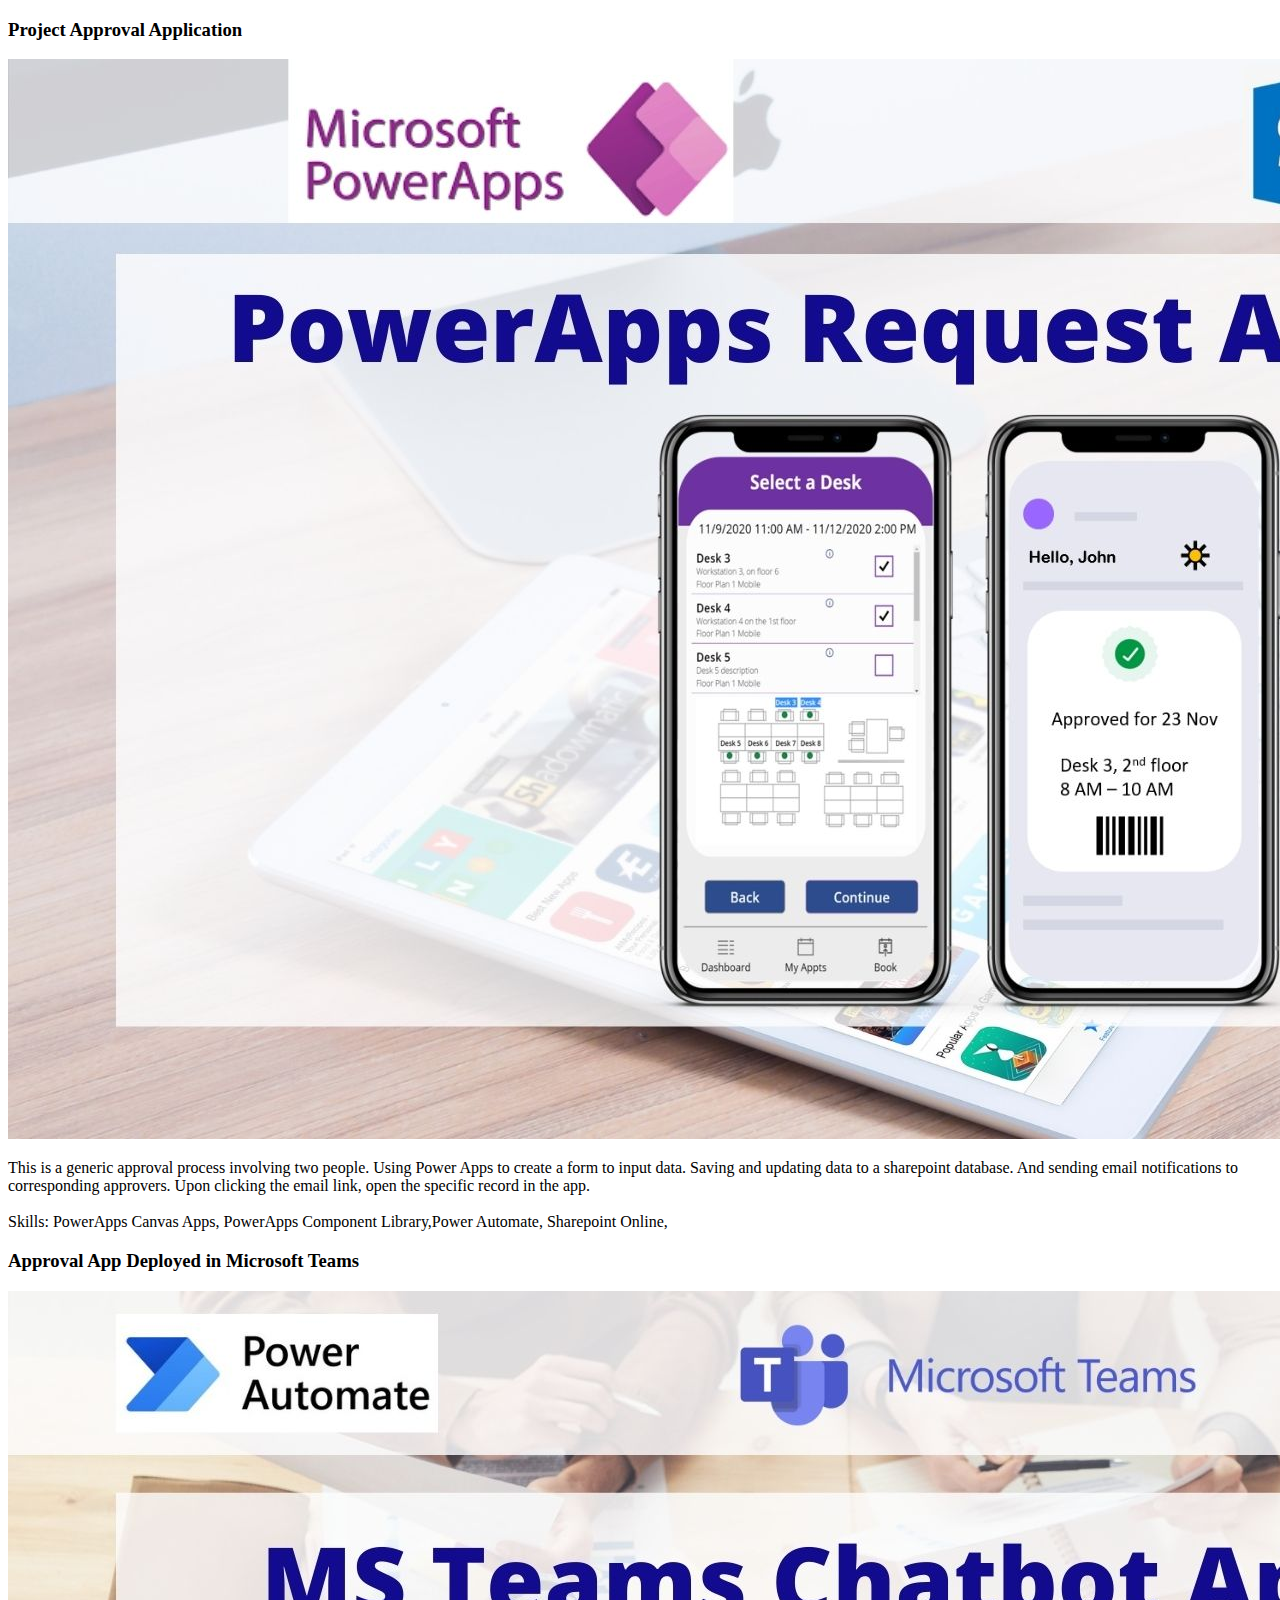
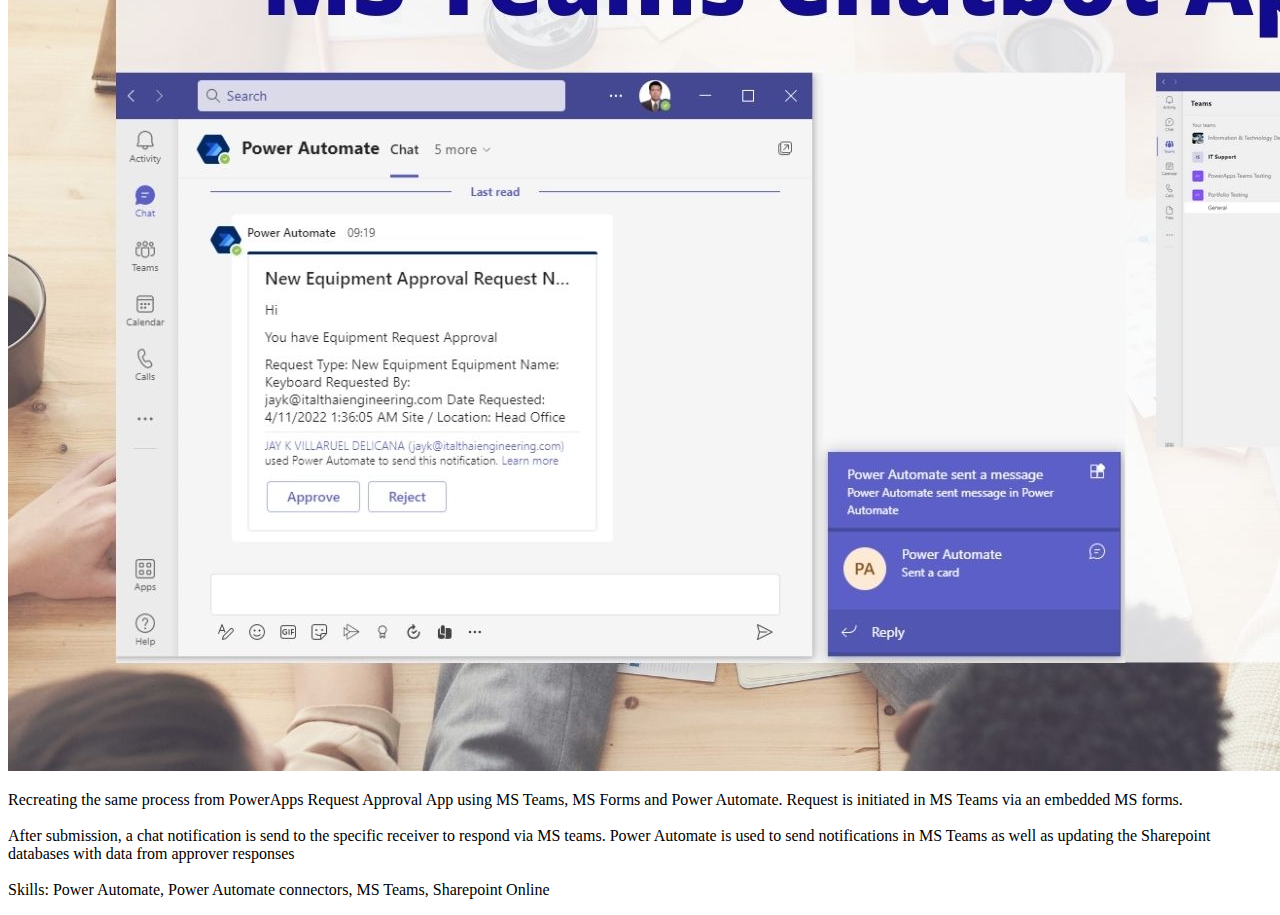
<file: CanvasApps.html>
<!DOCTYPE html>
<html>

<head>
  <meta name="viewport" content="width=device-width, initial-scale=1">
  <!-- always check the referenced sources of JS and CSS -->
  <!-- <link rel="stylesheet" href="assets/css/lightbox.min.css"> -->
  <!-- <link rel="stylesheet" href="assets/css/main.css"> -->
  <!-- <script src="assets/js/lightbox-plus-jquery.min.js"></script> -->


  <style>
    * {
      box-sizing: border-box
    }

    .Portfolio,
    .Powerapps,
    .Chatbot .Components {
      display: none
    }

    /* img {
      vertical-align: middle;
      max-width: 200px;
      max-height: 300px;
    } */

    /* Slideshow container */
    .slideshow-container {
      max-width: 100%;
      max-height: 100%;
      position: relative;
      margin: auto;
    }

    /* Next & previous buttons */
    .prev,
    .next {
      cursor: pointer;
      position: absolute;
      top: 50%;
      width: auto;
      padding: 16px;
      margin-top: -22px;
      color: black;
      font-weight: bold;
      font-size: 18px;
      transition: 0.6s ease;
      border-radius: 0 3px 3px 0;
      user-select: none;
    }

    /* Position the "next button" to the right */
    .next {
      right: 0;
      border-radius: 3px 0 0 3px;
    }

    /* On hover, add a grey background color */
    .prev:hover,
    .next:hover {
      background-color: #f1f1f1;
      color: black;
    }

    .imagethumbnail {
      max-width: 400px;
      max-height: 600px;
    }

    
  </style>
</head>

<body>

  <!-- <h2 style="text-align:left">Recent Work</h2> -->
  <!-- change class to row -->

  <div class="row">

    <article class="col-6 col-12-xsmall work-item">
      <h3>Project Approval Application</h3>
      <div class="Powerapps" style="display: block;">
        <a href="images/Canvas Apps/Submit New Request.png"  data-lightbox="Powerapps" data-title="Submit a new request">
          <img src="images/thumbs/HQ-PowerApps.jpg" class="image fit thumb"> </a>
      </div>

      <p>
        This is a generic approval process involving two people. Using Power Apps to create a form to input data.
        Saving and updating data to a sharepoint database. And
        sending email notifications to corresponding approvers. Upon clicking the email link, open the specific record
        in the app.
        <br><br>Skills: PowerApps Canvas Apps, PowerApps Component Library,Power Automate, Sharepoint Online, 
        <br>
      </p>

      <div class="Powerapps">
        <a href="images/Canvas Apps/Approver 1 - Email.png" data-lightbox="Powerapps"
          data-title="Email to Approver with clickable link">
          <!-- <img src="images/MS Logo/New SP online.jpeg">  -->
        </a>
      </div>

      <div class="Powerapps">
        <a href="images/Canvas Apps/DM - No Comments.png" data-lightbox="Powerapps"
          data-title="Approval window for Department Manager">
          <!-- <img src="images/MS Logo/Power Automate.png">  -->
        </a>
      </div>

      <div class="Powerapps">
        <a href="images/Canvas Apps/DM Approved.png" data-lightbox="Powerapps"
          data-title="Reject and More Info buttons showing after comments are input">
          <!-- <img src="images/MS Logo/Power Automate.png">  -->
        </a>
      </div>

      <div class="Powerapps">
        <a href="images/Canvas Apps/Submit Success.png" data-lightbox="Powerapps"
          data-title="Submit Success After Clicking the button">
          <!-- <img src="images/MS Logo/Power Automate.png">  -->
        </a>
      </div>

      <div class="Powerapps">
        <a href="images/Canvas Apps/Email to Finance.png" data-lightbox="Powerapps" data-title="Email to next approver">
          <!-- <img src="images/MS Logo/Power Automate.png">  -->
        </a>
      </div>


      <!-- <a class="prev" onclick="plusSlides(-1, 1)">&#10094;</a>
    <a class="next" onclick="plusSlides(1, 1)">&#10095;</a> -->

    </article>


    <article class="col-6 col-12-xsmall work-item">
      <h3> Approval App Deployed in Microsoft Teams </h3>

      <div class="Chatbot">
        <a href="images/MS Teams WF/Forms - MS Teams Deployment.png" data-lightbox="Chatbot"
          data-title="Submit A New Request Using MS Forms in MS Teams"> <img src="images/thumbs/HQ-MS Teams.jpg" class="image fit thumb"
          > </a>
      </div>

      <p> Recreating the same process from PowerApps Request Approval App using MS Teams, MS Forms and Power Automate.
        Request is initiated in MS Teams via an embedded MS forms. <br><br>
        After submission, a chat notification is send to the specific receiver to respond via MS teams. Power Automate
        is used to send notifications in MS Teams as well as updating the Sharepoint databases with data from approver
        responses
        <br><br>Skills: Power Automate, Power Automate connectors, MS Teams, Sharepoint Online
        <br>
      </p>

      <div class="Chatbot">
        <a href="images/MS Teams WF/Forms - MS Teams 2.png" data-lightbox="Chatbot" data-title="Page 2 of Forms">
          <!-- <img src="images/Portfolio Website/HTML5 Template.png">  -->
        </a>
      </div>

      <div class="Chatbot">
        <a href="images/MS Teams WF/Forms - Submit Success.png" data-lightbox="Chatbot"
          data-title="Request Submit Success">
          <!-- <img src="images/Portfolio Website/W3Schools HTMl.png">  -->
        </a>
      </div>

      <div class="Chatbot">
        <a href="images/MS Teams WF/Teams - DM Approve.png" data-lightbox="Chatbot"
          data-title="Teams Notification to Approver">
          <!-- <img src="images/Portfolio Website/W3Schools HTMl.png">  -->
        </a>
      </div>

      <div class="Chatbot">
        <a href="images/MS Teams WF/Teams - DM Response with comments.png" data-lightbox="Chatbot"
          data-title="Capture response of first approver with card">
          <!-- <img src="images/Portfolio Website/W3Schools HTMl.png">  -->
        </a>
      </div>


      <div class="Chatbot">
        <a href="images/MS Teams WF/Teams - Finance.png" data-lightbox="Chatbot"
          data-title="Approver 2 receives the request with comment from first approver">
          <!-- <img src="images/Portfolio Website/W3Schools HTMl.png">  -->
        </a>
      </div>

      <div class="Chatbot">
        <a href="images/MS Teams WF/Teams - WF1.png" data-lightbox="Chatbot"
          data-title="Creating the MS Teams application using Power Automate">
          <!-- <img src="images/Portfolio Website/W3Schools HTMl.png">  -->
        </a>
      </div>

      <div class="Chatbot">
        <a href="images/MS Teams WF/Teams - Conditional.png" data-lightbox="Chatbot"
          data-title="A conditional statement that tells the app what to do next based on the request approver's choice above. (Approver or Reject)">
          <!-- <img src="images/Portfolio Website/W3Schools HTMl.png">  -->
        </a>
      </div>

      <!-- slideindex?? -->
      <!-- <a class="prev" onclick="plusSlides(-1, 2)">&#10094;</a>
    <a class="next" onclick="plusSlides(1, 2)">&#10095;</a> -->

    </article>

  </div>

  <script>
    let slideIndex = [1, 1, 1, 1];
    let slideId = ["Portfolio", "Powerapps", "Chatbot", "Components"]
    showSlides(1, 0);
    showSlides(1, 1);
    showSlides(1, 2);
    showSlides(1, 3)

    function plusSlides(n, no) {
      showSlides(slideIndex[no] += n, no);
    }

    function showSlides(n, no) {
      let i;
      let x = document.getElementsByClassName(slideId[no]);
      if (n > x.length) { slideIndex[no] = 1 }
      if (n < 1) { slideIndex[no] = x.length }
      for (i = 0; i < x.length; i++) {
        x[i].style.display = "none";
      }
      x[slideIndex[no] - 1].style.display = "block";
    }
  </script>

</body>

</html>
</file>
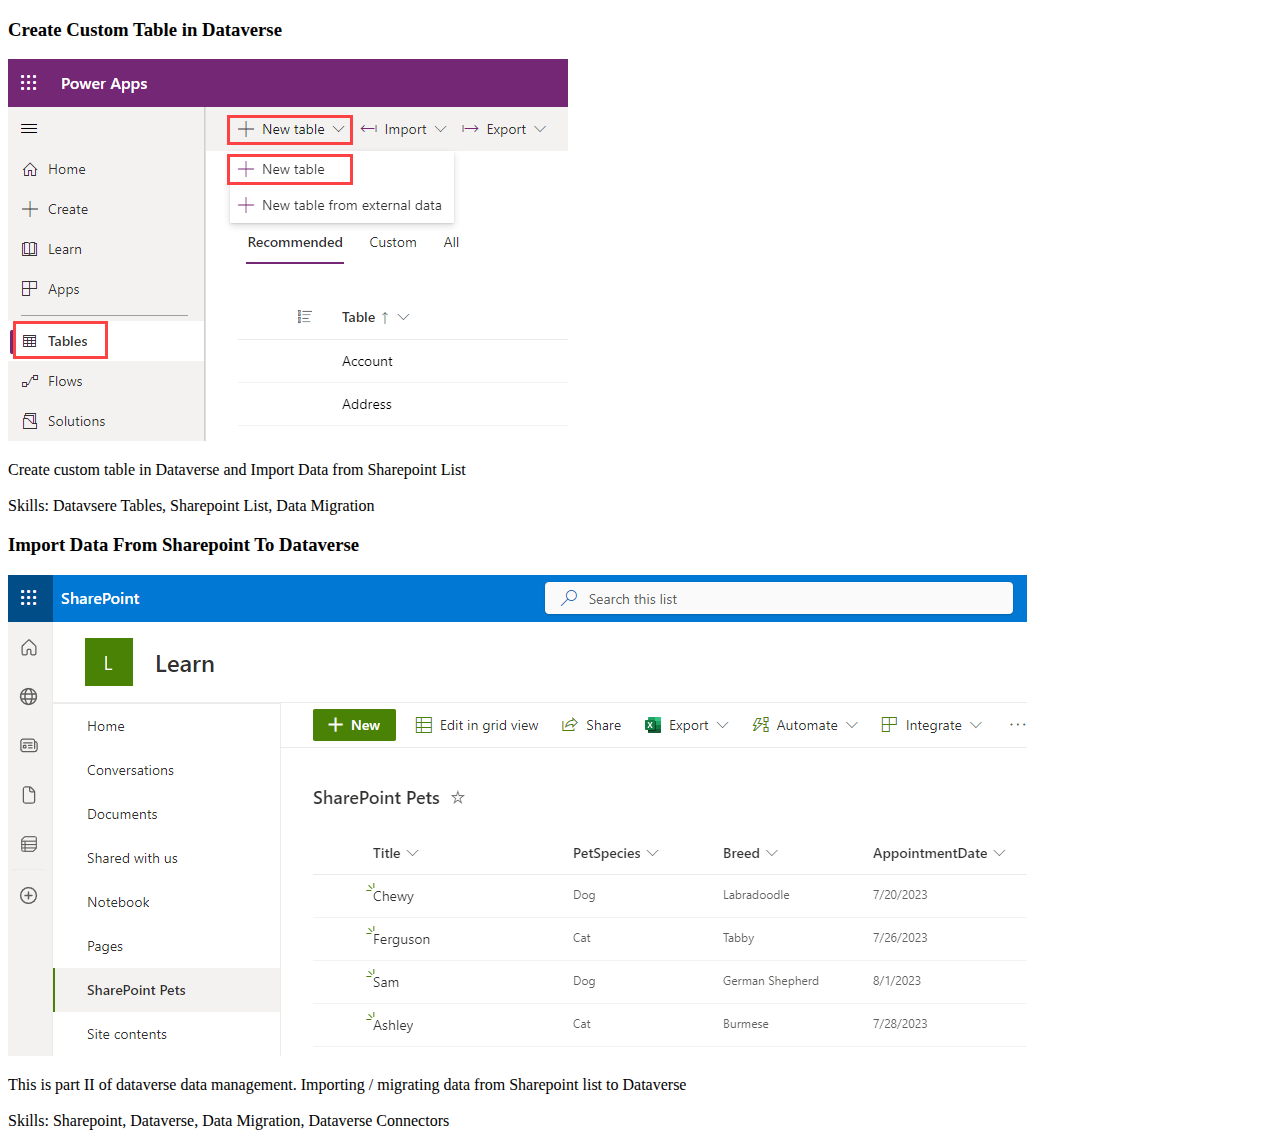
<file: Dataverse.html>
<!DOCTYPE html>
<html>

<head>
  <meta name="viewport" content="width=device-width, initial-scale=1">
  <!-- always check the referenced sources of JS and CSS -->
  <!-- <link rel="stylesheet" href="assets/css/lightbox.min.css"> -->
  <!-- <link rel="stylesheet" href="assets/css/main.css"> -->
  <!-- <script src="assets/js/lightbox-plus-jquery.min.js"></script> -->


  <style>
    * {
      box-sizing: border-box
    }

    .Portfolio,
    .Powerapps,
    .Chatbot .Components {
      display: none
    }

    /* img {
      vertical-align: middle;
      max-width: 200px;
      max-height: 300px;
    } */

    /* Slideshow container */
    .slideshow-container {
      max-width: 100%;
      max-height: 100%;
      position: relative;
      margin: auto;
    }

    /* Next & previous buttons */
    .prev,
    .next {
      cursor: pointer;
      position: absolute;
      top: 50%;
      width: auto;
      padding: 16px;
      margin-top: -22px;
      color: black;
      font-weight: bold;
      font-size: 18px;
      transition: 0.6s ease;
      border-radius: 0 3px 3px 0;
      user-select: none;
    }

    /* Position the "next button" to the right */
    .next {
      right: 0;
      border-radius: 3px 0 0 3px;
    }

    /* On hover, add a grey background color */
    .prev:hover,
    .next:hover {
      background-color: #f1f1f1;
      color: black;
    }

    .imagethumbnail {
      max-width: 400px;
      max-height: 600px;
    }
  </style>
</head>

<body>

  <!-- <h2 style="text-align:left">Recent Work</h2> -->
  <!-- change class to row -->

  <div class="row">

    <article class="col-6 col-12-xsmall work-item">
      <h3>Create Custom Table in Dataverse</h3>


      <div class="Portfolio Website" style="display: block;">
        <a href="images/Dataverse/new-table-command.png"  data-lightbox="Portfolio" data-title="GitHub Repository">
          <img src="images/Dataverse/new-table-command.png"  alt="Portfolio Website using HTML, CSS, and JavaScript" class="image fit thumb"
           > </a>

      </div>


      <p> Create custom table in Dataverse and Import Data from Sharepoint List
        <br><br>Skills: Datavsere Tables, Sharepoint List, Data Migration
        <br>
      </p>

      <div class="Portfolio">
        <a href="images/Dataverse/new-table-command.png" data-lightbox="Portfolio"
          data-title="Create New Table in the App Designer">
          <!-- <img src="images/Certificates/CERT-Fundamentals-Power-Platform.png">  -->
        </a>
      </div>

      <div class="Portfolio">
        <a href="images/Dataverse/new-table-pane-pets.png" data-lightbox="Portfolio"
          data-title="Create display name for the table">
        </a>
      </div>

      <div class="Portfolio">
        <a href="images/Dataverse/add-new-column.png" data-lightbox="Portfolio"
          data-title="Add New Column">
        </a>
      </div>

      <div class="Portfolio">
        <a href="images/Dataverse/new-table-primary-column-pets.png" data-lightbox="Portfolio"
          data-title="Identify the primary column">
        </a>
      </div>

      <div class="Portfolio">
        <a href="images/Dataverse/updated-optionset-add-items.png" data-lightbox="Portfolio"
          data-title="Create a new column with choice data type and add custom choices">
        </a>
      </div>

      <div class="Portfolio">
        <a href="images/Dataverse/sync-this-choice-with.png" data-lightbox="Portfolio"
          data-title="Syncing this choice with the table">
        </a>
      </div>

    </article>

    <article class="col-6 col-12-xsmall work-item">
      <h3>Import Data From Sharepoint To Dataverse</h3>
      <div class="Powerapps" style="display: block;">
        <a href="images/Dataverse/sharepoint-list.png"  data-lightbox="Powerapps" data-title="Submit a new request">
          <img src="images/Dataverse/sharepoint-list.png" class="image fit thumb"> </a>
      </div>

      <p> This is part II of dataverse data management. Importing / migrating data from Sharepoint list to Dataverse
        <br><br>Skills: Sharepoint, Dataverse, Data Migration, Dataverse Connectors
        <br>
      </p>

      <!-- <div class="Powerapps">
        <a href="images/Dataverse/sharepoint-list.png" data-lightbox="Powerapps"
          data-title="Data created in Sharepoint list with similar column names">
        </a>
      </div> -->

      <div class="Powerapps">
        <a href="images/Dataverse/import-data.png" data-lightbox="Powerapps"
          data-title="Import data into dataverse">
           
        </a>
      </div>

      <div class="Powerapps">
        <a href="images/Dataverse/connect-data-source.png" data-lightbox="Powerapps"
          data-title="Choose the correct connector with the datasource">
           
        </a>
      </div>

      <div class="Powerapps">
        <a href="images/Dataverse/choose-data.png" data-lightbox="Powerapps"
          data-title="Choosing the data to import in Power Query">
           
        </a>
      </div>

      <div class="Powerapps">
        <a href="images/Dataverse/query-window.png" data-lightbox="Powerapps" 
        data-title="Query window of Power Query">
           
        </a>
      </div>

      <div class="Powerapps">
        <a href="images/Dataverse/column-mapping.png" data-lightbox="Powerapps" 
        data-title="Map the data to existing table in Dataverse">
           
        </a>
      </div>

      <div class="Powerapps">
        <a href="images/Dataverse/column-mappings.png" data-lightbox="Powerapps" 
        data-title="Map each column from the sharepoint list to the dataverse table">
           
        </a>
      </div>

      <div class="Powerapps">
        <a href="images/Dataverse/refresh-settings.png" data-lightbox="Powerapps" 
        data-title="Choose refresh settings (Manual or Automatic)">
           
        </a>
      </div>


      <div class="Powerapps">
        <a href="images/Dataverse/imported-result.png" data-lightbox="Powerapps" 
        data-title="Data has been imported from sharepoint list to dataverse">
           
        </a>
      </div>


      <!-- <a class="prev" onclick="plusSlides(-1, 1)">&#10094;</a>
    <a class="next" onclick="plusSlides(1, 1)">&#10095;</a> -->

    </article>

  </div>

  <script>
    let slideIndex = [1, 1, 1, 1];
    let slideId = ["Portfolio", "Powerapps", "Chatbot", "Components"]
    showSlides(1, 0);
    showSlides(1, 1);
    showSlides(1, 2);
    showSlides(1, 3)

    function plusSlides(n, no) {
      showSlides(slideIndex[no] += n, no);
    }

    function showSlides(n, no) {
      let i;
      let x = document.getElementsByClassName(slideId[no]);
      if (n > x.length) { slideIndex[no] = 1 }
      if (n < 1) { slideIndex[no] = x.length }
      for (i = 0; i < x.length; i++) {
        x[i].style.display = "none";
      }
      x[slideIndex[no] - 1].style.display = "block";
    }
  </script>

</body>

</html>
</file>
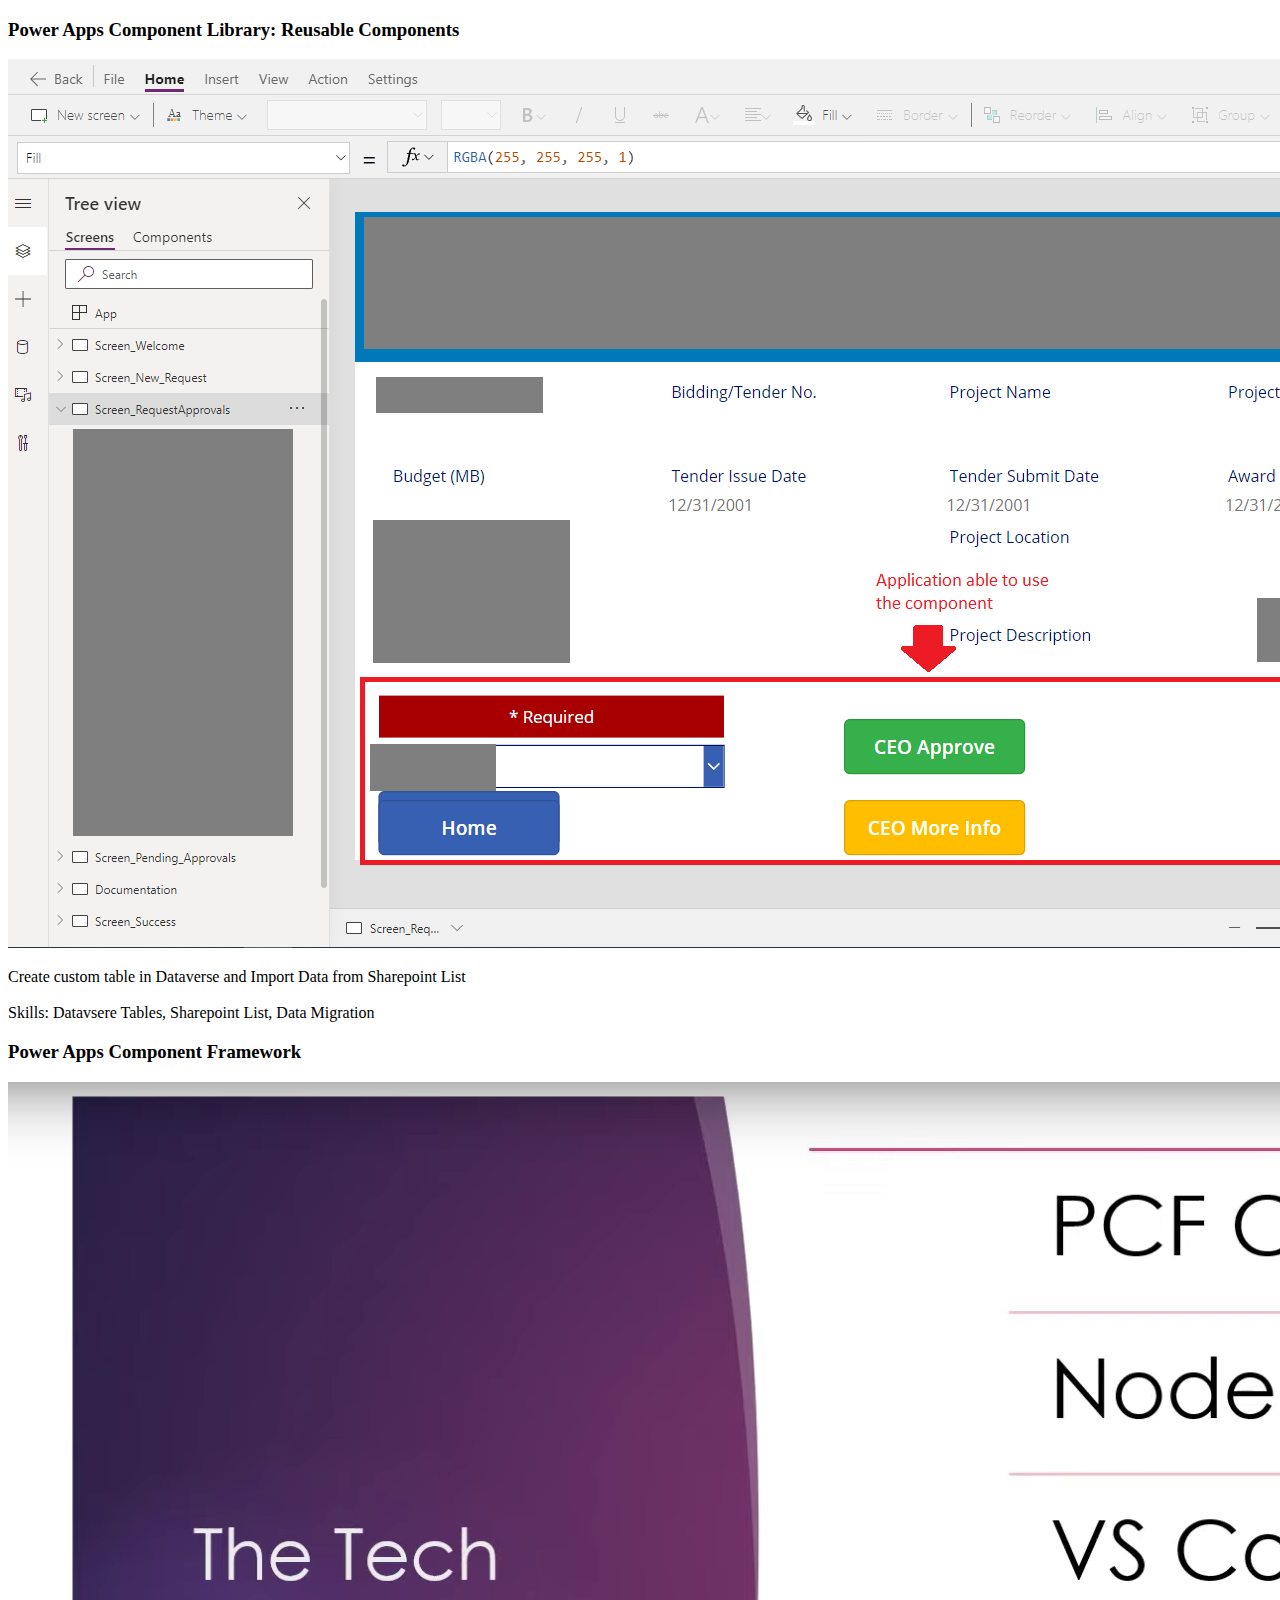
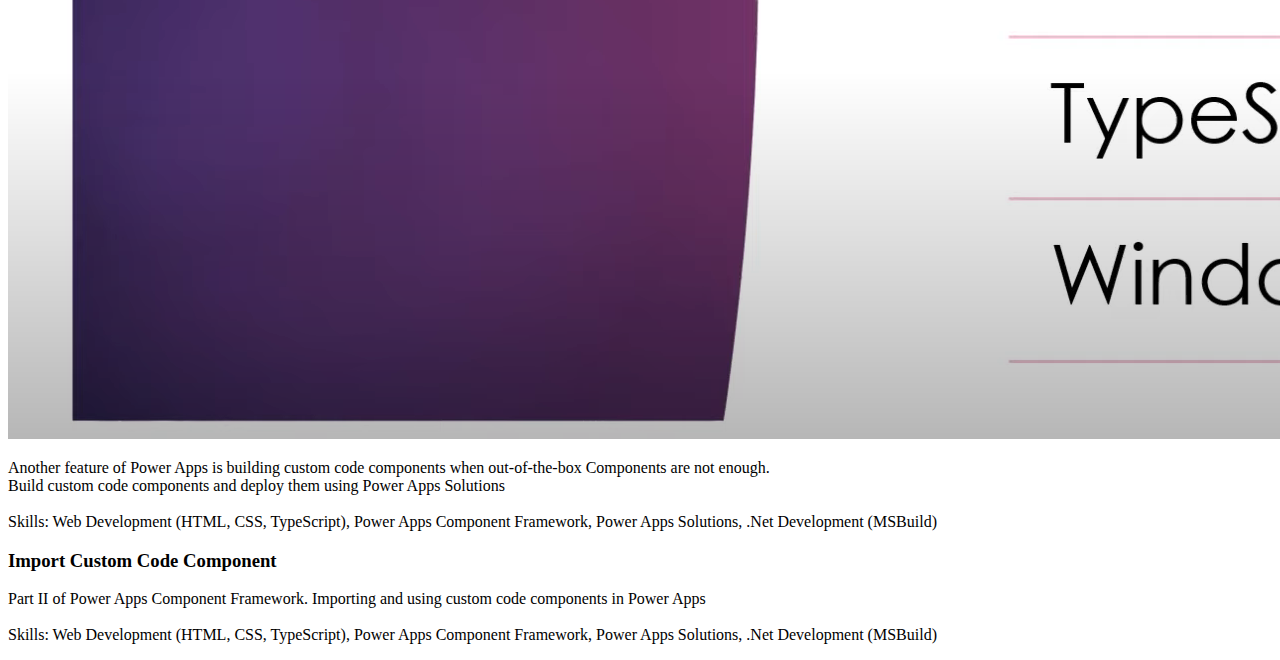
<file: PCF.html>
<!DOCTYPE html>
<html>

<head>
  <meta name="viewport" content="width=device-width, initial-scale=1">
  <!-- always check the referenced sources of JS and CSS -->
  <!-- <link rel="stylesheet" href="assets/css/lightbox.min.css"> -->
  <!-- <link rel="stylesheet" href="assets/css/main.css"> -->
  <!-- <script src="assets/js/lightbox-plus-jquery.min.js"></script> -->


  <style>
    * {
      box-sizing: border-box
    }

    .Portfolio,
    .Powerapps,
    .Chatbot .Components {
      display: none
    }

    /* img {
      vertical-align: middle;
      max-width: 200px;
      max-height: 300px;
    } */

    /* Slideshow container */
    .slideshow-container {
      max-width: 100%;
      max-height: 100%;
      position: relative;
      margin: auto;
    }

    /* Next & previous buttons */
    .prev,
    .next {
      cursor: pointer;
      position: absolute;
      top: 50%;
      width: auto;
      padding: 16px;
      margin-top: -22px;
      color: black;
      font-weight: bold;
      font-size: 18px;
      transition: 0.6s ease;
      border-radius: 0 3px 3px 0;
      user-select: none;
    }

    /* Position the "next button" to the right */
    .next {
      right: 0;
      border-radius: 3px 0 0 3px;
    }

    /* On hover, add a grey background color */
    .prev:hover,
    .next:hover {
      background-color: #f1f1f1;
      color: black;
    }

    .imagethumbnail {
      max-width: 400px;
      max-height: 600px;
    }
  </style>
</head>

<body>

  <!-- <h2 style="text-align:left">Recent Work</h2> -->
  <!-- change class to row -->

  <div class="row">

    <article class="col-6 col-12-xsmall work-item">
      <h3>Power Apps Component Library: Reusable Components</h3>


      <div class="Portfolio Website" style="display: block;">
        <a href="images/thumbs/HQ-Component Library.jpg"  data-lightbox="Portfolio" data-title="GitHub Repository">
          <img src="images/Component Library/App using component.png"  alt="Portfolio Website using HTML, CSS, and JavaScript" class="image fit thumb"
           > </a>

      </div>


      <p> Create custom table in Dataverse and Import Data from Sharepoint List
        <br><br>Skills: Datavsere Tables, Sharepoint List, Data Migration
        <br>
      </p>

      <div class="Portfolio">
        <a href="images/Component Library/Create new component Library.png" data-lightbox="Portfolio"
          data-title="Create new component library in the app designer">
          <!-- <img src="images/Certificates/CERT-Fundamentals-Power-Platform.png">  -->
        </a>
      </div>

      <div class="Portfolio">
        <a href="images/Component Library/New Component Library.png" data-lightbox="Portfolio"
          data-title="New component library">
        </a>
      </div>

      <div class="Portfolio">
        <a href="images/Dataverse/add-new-column.png" data-lightbox="Portfolio"
          data-title="Add New Column">
        </a>
      </div>

      <div class="Portfolio">
        <a href="images/Component Library/Comp - Save Screen.png" data-lightbox="Portfolio"
          data-title="Save the component library">
        </a>
      </div>

      <div class="Portfolio">
        <a href="images/Component Library/Import 1.png" data-lightbox="Portfolio"
          data-title="How to import the Component Library into the applicaton">
        </a>
      </div>

      <div class="Portfolio">
        <a href="images/Component Library/Select Import.png" data-lightbox="Portfolio"
          data-title="Search for the component library in the selection">
        </a>
      </div>

      <div class="Portfolio">
        <a href="images/Component Library/App using component.png" data-lightbox="Portfolio"
          data-title="Application now using the component library">
        </a>
      </div>

      <div class="Portfolio">
        <a href="images/Component Library/Comp - Final.png" data-lightbox="Portfolio"
          data-title="Updating the component library">
        </a>
      </div>

      <div class="Portfolio">
        <a href="images/Component Library/Comp - Update.png" data-lightbox="Portfolio"
          data-title="Reloading the app will give a prompt to update the component">
        </a>
      </div>

      <div class="Portfolio">
        <a href="images/Component Library/Comp - Update 2.png" data-lightbox="Portfolio"
          data-title="Prompt to update the component before using">
        </a>
      </div>

      <div class="Portfolio">
        <a href="images/Component Library/Comp - Update 3.png" data-lightbox="Portfolio"
          data-title="Components successfully updated">
        </a>
      </div>

      <div class="Portfolio">
        <a href="images/Component Library/Comp - Updated.png" data-lightbox="Portfolio"
          data-title="The component in the application is automatically updated">
        </a>
      </div>

    </article>

    <article class="col-6 col-12-xsmall work-item">
      <h3>Power Apps Component Framework</h3>
      <div class="Powerapps" style="display: block;">
        <a href="images/thumbs/PCF.png"  data-lightbox="Powerapps" data-title="Submit a new request">
          <img src="images/thumbs/PCF - Tech.png" class="image fit thumb"> </a>
      </div>

      <p> Another feature of Power Apps is building custom code components when out-of-the-box Components are not enough.
        <br> Build custom code components and deploy them using Power Apps Solutions
        <br><br>Skills: Web Development (HTML, CSS, TypeScript), Power Apps Component Framework, Power Apps Solutions, .Net Development (MSBuild)
        <br>
      </p>

      <!-- <div class="Powerapps">
        <a href="images/Dataverse/sharepoint-list.png" data-lightbox="Powerapps"
          data-title="Data created in Sharepoint list with similar column names">
        </a>
      </div> -->

      <div class="Powerapps">
        <a href="images/PCF/NPM Install.png" data-lightbox="Powerapps"
          data-title="Install JavaScript Node Package Manager">
           
        </a>
      </div>

      <div class="Powerapps">
        <a href="images/PCF/Open IDE.png" data-lightbox="Powerapps"
          data-title="Open IDE to edit the code components">
           
        </a>
      </div>

      <div class="Powerapps">
        <a href="images/PCF/NPM Run Build.png" data-lightbox="Powerapps"
          data-title="Build the package using NPM run build">
           
        </a>
      </div>

      <div class="Powerapps">
        <a href="images/PCF/NPM Start.png" data-lightbox="Powerapps" 
        data-title="Starts the test environment">
           
        </a>
      </div>

      <div class="Powerapps">
        <a href="images/PCF/Sandbox environment.png" data-lightbox="Powerapps" 
        data-title="Test environment for the code component">
           
        </a>
      </div>

      <div class="Powerapps">
        <a href="images/PCF/Create Solution.png" data-lightbox="Powerapps" 
        data-title="Create a solution directory and publish the code component">
           
        </a>
      </div>

      <div class="Powerapps">
        <a href="images/PCF/Reference Path to Components.png" data-lightbox="Powerapps" 
        data-title="Reference the code component created">
           
        </a>
      </div>


      <div class="Powerapps">
        <a href="images/PCF/Run MSBuild.png" data-lightbox="Powerapps" 
        data-title="Build / Compile the component">
        </a>
      </div>

      <div class="Powerapps">
        <a href="images/PCF/MSBuild Release.png" data-lightbox="Powerapps" 
        data-title="Create a release version of the component">
        </a>
      </div>

    </article>

    <article class="col-6 col-12-xsmall work-item">
      <h3>Import Custom Code Component</h3>
      <div class="Powerapps" style="display: block;">
        <a href="images/thumbs/Import PCF TN.png"  data-lightbox="Powerapps" data-title="Submit a new request">
          <img src="images/PCF/Import Component.png" class="image fit thumb"> </a>
      </div>

      <p> Part II of Power Apps Component Framework. Importing and using custom code components in Power Apps
        <br><br>Skills: Web Development (HTML, CSS, TypeScript), Power Apps Component Framework, Power Apps Solutions, .Net Development (MSBuild)
        <br>
      </p>

      <div class="Powerapps">
        <a href="images/PCF/Enable PCF - 1.png" data-lightbox="Powerapps"
          data-title="Enable using PowerApps Component Framework in the environment">
           
        </a>
      </div>

      <div class="Powerapps">
        <a href="images/PCF/Environment - Features.png" data-lightbox="Powerapps"
          data-title="Environment Features">
           
        </a>
      </div>

      <div class="Powerapps">
        <a href="images/PCF/Turn PCF on.png" data-lightbox="Powerapps"
          data-title="Turn PCF On to enable using custom code components">
           
        </a>
      </div>

      <div class="Powerapps">
        <a href="images/PCF/Import Component.png" data-lightbox="Powerapps" 
        data-title="Import the component into the environment">
           
        </a>
      </div>

      <div class="Powerapps">
        <a href="images/PCF/Import to Canvas Apps.png" data-lightbox="Powerapps" 
        data-title="Importing the component into the Canvas App">
           
        </a>
      </div>

      <div class="Powerapps">
        <a href="images/PCF/Search for Component.png" data-lightbox="Powerapps" 
        data-title="Go to Code tab and search for the imported custom component">
           
        </a>
      </div>

      <div class="Powerapps">
        <a href="images/PCF/New Code Components.png" data-lightbox="Powerapps" 
        data-title="After import, search for the code component tab to locate the code component">
           
        </a>
      </div>


      <div class="Powerapps">
        <a href="images/PCF/New Imported Components.png" data-lightbox="Powerapps" 
        data-title="New component can now be used in the Canvas App">
        </a>
      </div>

<!--       <div class="Powerapps">
        <a href="images/PCF/MSBuild Release.png" data-lightbox="Powerapps" 
        data-title="Create a release version of the component">
        </a>
      </div>
 -->
    </article>

  </div>

  <script>
    let slideIndex = [1, 1, 1, 1];
    let slideId = ["Portfolio", "Powerapps", "Chatbot", "Components"]
    showSlides(1, 0);
    showSlides(1, 1);
    showSlides(1, 2);
    showSlides(1, 3)

    function plusSlides(n, no) {
      showSlides(slideIndex[no] += n, no);
    }

    function showSlides(n, no) {
      let i;
      let x = document.getElementsByClassName(slideId[no]);
      if (n > x.length) { slideIndex[no] = 1 }
      if (n < 1) { slideIndex[no] = x.length }
      for (i = 0; i < x.length; i++) {
        x[i].style.display = "none";
      }
      x[slideIndex[no] - 1].style.display = "block";
    }
  </script>

</body>

</html>
</file>
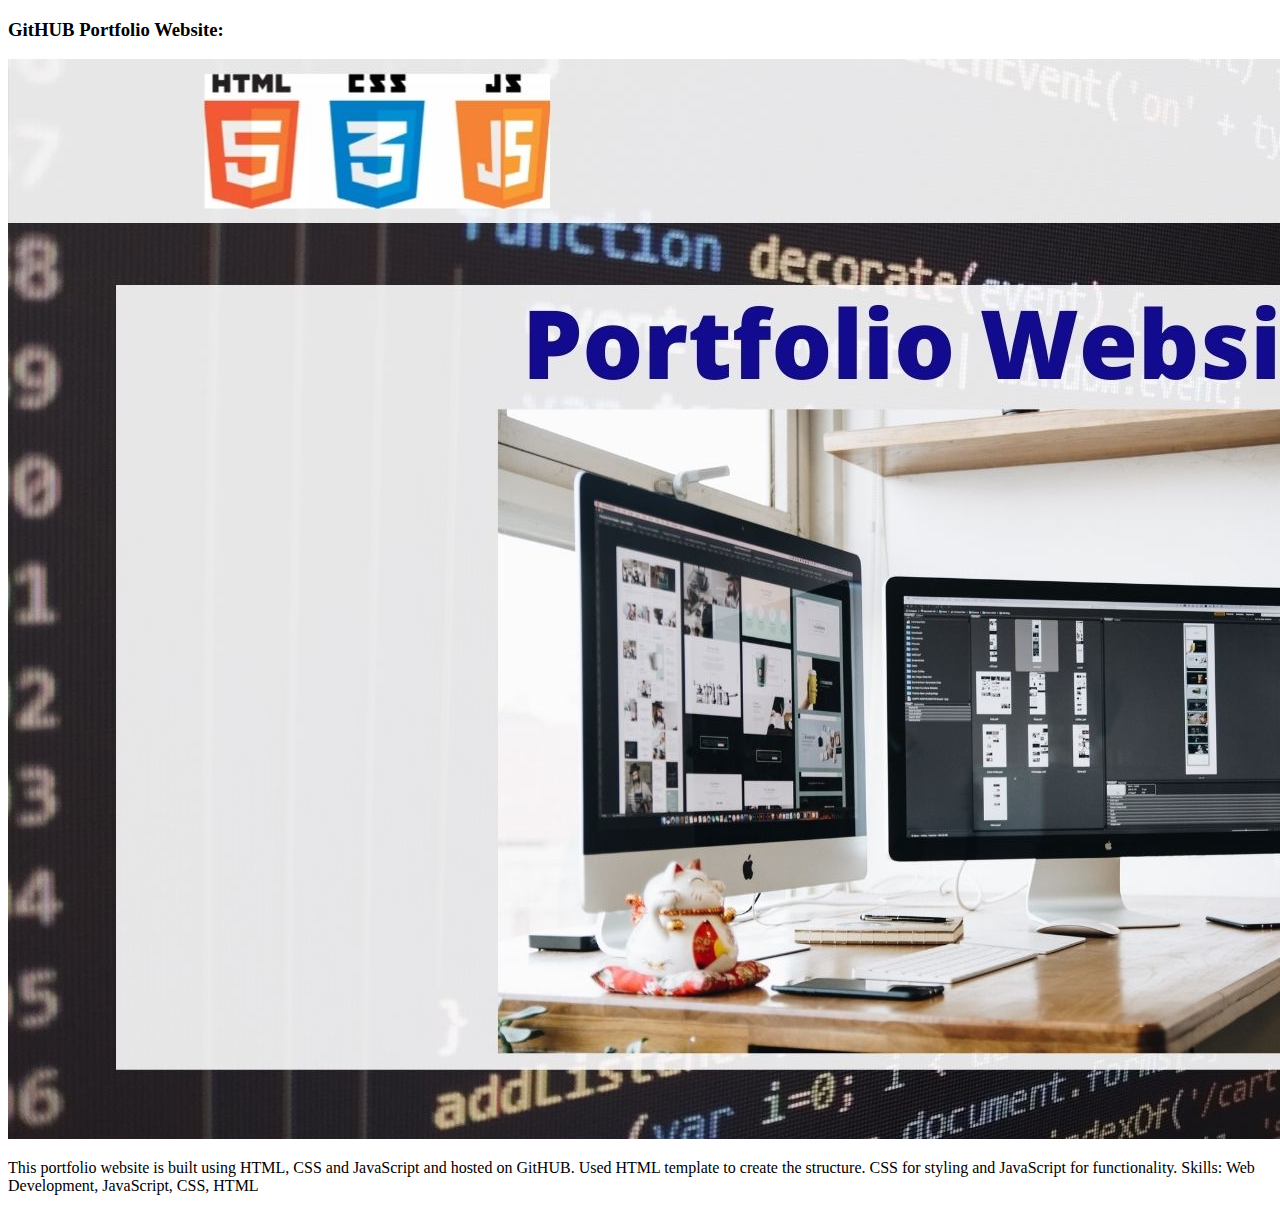
<file: recentwork.html>
<!DOCTYPE html>
<html>

<head>
  <meta name="viewport" content="width=device-width, initial-scale=1">
  <!-- always check the referenced sources of JS and CSS -->
  <!-- <link rel="stylesheet" href="assets/css/lightbox.min.css"> -->
  <!-- <link rel="stylesheet" href="assets/css/main.css"> -->
  <!-- <script src="assets/js/lightbox-plus-jquery.min.js"></script> -->


  <style>
    * {
      box-sizing: border-box
    }

    .Portfolio,
    .Powerapps,
    .Chatbot .Components {
      display: none
    }

    /* img {
      vertical-align: middle;
      max-width: 200px;
      max-height: 300px;
    } */

    /* Slideshow container */
    .slideshow-container {
      max-width: 100%;
      max-height: 100%;
      position: relative;
      margin: auto;
    }

    /* Next & previous buttons */
    .prev,
    .next {
      cursor: pointer;
      position: absolute;
      top: 50%;
      width: auto;
      padding: 16px;
      margin-top: -22px;
      color: black;
      font-weight: bold;
      font-size: 18px;
      transition: 0.6s ease;
      border-radius: 0 3px 3px 0;
      user-select: none;
    }

    /* Position the "next button" to the right */
    .next {
      right: 0;
      border-radius: 3px 0 0 3px;
    }

    /* On hover, add a grey background color */
    .prev:hover,
    .next:hover {
      background-color: #f1f1f1;
      color: black;
    }

    .imagethumbnail {
      max-width: 400px;
      max-height: 600px;
    }
  </style>
</head>

<body>

  <!-- <h2 style="text-align:left">Recent Work</h2> -->
  <!-- change class to row -->

  <div class="row">

    <article class="col-6 col-12-xsmall work-item">
      <h3> GitHUB Portfolio Website:</h3>


      <div class="Portfolio Website" style="display: block;">
        <a href="images/Portfolio Website/GitHub.png"  data-lightbox="Portfolio" data-title="GitHub Repository">
          <img src="images/thumbs/HQ-Portfolio Website.jpg"  alt="Portfolio Website using HTML, CSS, and JavaScript" class="image fit thumb"
           > </a>

      </div>


      <p> This portfolio website is built using HTML, CSS and JavaScript and hosted on GitHUB. Used HTML template to
        create the structure. CSS for styling and JavaScript for functionality.
        Skills: Web Development, JavaScript, CSS, HTML
        <br>
      </p>

      <div class="Portfolio">
        <a href="images/Portfolio Website/HTML5 Template.png" data-lightbox="Portfolio"
          data-title="Using HTML 5 Templates">
          <!-- <img src="images/Certificates/CERT-Fundamentals-Power-Platform.png">  -->
        </a>
      </div>

      <div class="Portfolio">
        <a href="images/Portfolio Website/GitHUB Desktop.png" data-lightbox="Portfolio"
          data-title="GITHUB Desktop to easily make and push changes to GITHUB Page">
        </a>
      </div>

      <div class="Portfolio">
        <a href="images/Portfolio Website/Calling Multiple HTML Files.png" data-lightbox="Portfolio"
          data-title=" Dividing the website into sections using different HTML files">
        </a>
      </div>

      <div class="Portfolio">
        <a href="images/Portfolio Website/Recent work 1.png" data-lightbox="Portfolio"
          data-title="Recent work section divided into a seperate HTML file">
        </a>
      </div>

      <div class="Portfolio">
        <a href="images/Portfolio Website/Include HTML File.png" data-lightbox="Portfolio"
          data-title="Inserting the HTML file using w3-include-html into this section">
        </a>
      </div>

      <div class="Portfolio">
        <a href="images/Portfolio Website/Message Field Missing.png" data-lightbox="Portfolio"
          data-title="Using the contact form page. Form verifies the data entered">
        </a>
      </div>

      <div class="Portfolio">
        <a href="images/Portfolio Website/Recaptcha page.png" data-lightbox="Portfolio"
          data-title="reCAPTCHA to prevent spam messaging bots">
        </a>
      </div>

      <div class="Portfolio">
        <a href="images/Portfolio Website/Thank you Page.png" data-lightbox="Portfolio"
          data-title="Thank you Page After Completing submission">
        </a>
      </div>

      <div class="Portfolio">
        <a href="images/Portfolio Website/Email Received.png" data-lightbox="Portfolio"
          data-title="Email received from website">
        </a>
      </div>

    </article>
  </div>

  <script>
    let slideIndex = [1, 1, 1, 1];
    let slideId = ["Portfolio", "Powerapps", "Chatbot", "Components"]
    showSlides(1, 0);
    showSlides(1, 1);
    showSlides(1, 2);
    showSlides(1, 3)

    function plusSlides(n, no) {
      showSlides(slideIndex[no] += n, no);
    }

    function showSlides(n, no) {
      let i;
      let x = document.getElementsByClassName(slideId[no]);
      if (n > x.length) { slideIndex[no] = 1 }
      if (n < 1) { slideIndex[no] = x.length }
      for (i = 0; i < x.length; i++) {
        x[i].style.display = "none";
      }
      x[slideIndex[no] - 1].style.display = "block";
    }
  </script>

</body>

</html>
</file>
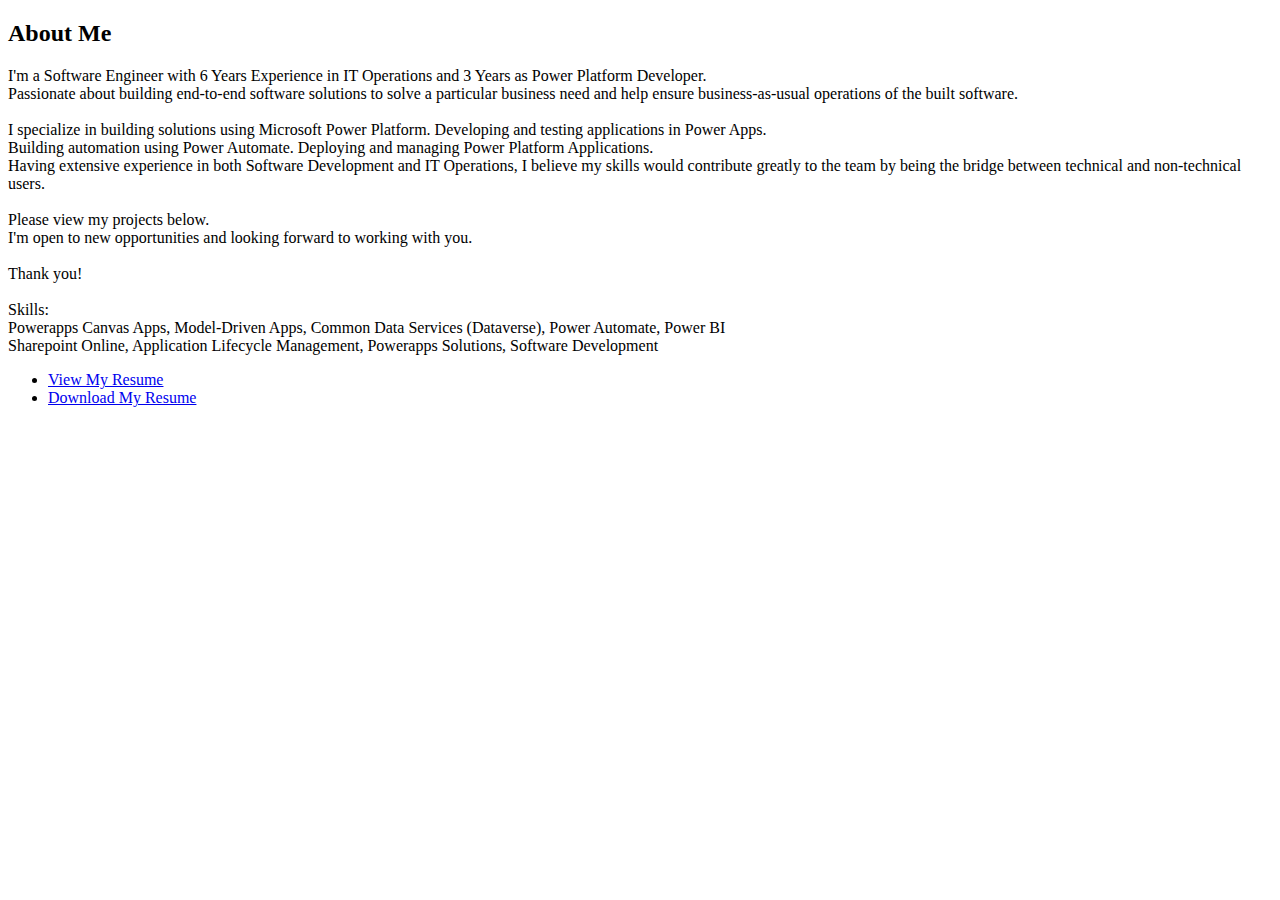
<file: section-resume.html>
<!DOCTYPE html>
<html>

<head>
    <meta name="viewport" content="width=device-width, initial-scale=1">

    <!-- always check the referenced sources of JS and CSS -->
    <!-- <link rel="stylesheet" href="assets/css/lightbox.min.css">
    <link rel="stylesheet" href="assets/css/main.css">
    <script src="assets/js/lightbox-plus-jquery.min.js"></script> -->


    <style>
        * {
            box-sizing: border-box
        }

        .Resume {
            display: none
        }

        /* img {
      vertical-align: middle;
      max-width: 200px;
      max-height: 300px;
    } */

        /* Slideshow container */
        .slideshow-container {
            max-width: 100%;
            max-height: 100%;
            position: relative;
            margin: auto;
        }

        /* Next & previous buttons */
        .prev,
        .next {
            cursor: pointer;
            position: absolute;
            top: 50%;
            width: auto;
            padding: 16px;
            margin-top: -22px;
            color: black;
            font-weight: bold;
            font-size: 18px;
            transition: 0.6s ease;
            border-radius: 0 3px 3px 0;
            user-select: none;
        }

        /* Position the "next button" to the right */
        .next {
            right: 0;
            border-radius: 3px 0 0 3px;
        }

        /* On hover, add a grey background color */
        .prev:hover,
        .next:hover {
            background-color: #f1f1f1;
            color: black;
        }

        .imagethumbnail {
            max-width: 400px;
            max-height: 600px;
        }
    </style>
</head>

<body>

    <!-- <h2 style="text-align:left">Recent Work</h2> -->
    <!-- change class to row -->

    <!-- <div class="row"> -->

    <header class="major">
        <h2>About Me</h2>
    </header>
    <p>I'm a Software Engineer with 6 Years Experience in IT Operations and 3 Years as Power Platform Developer. 
        <br>Passionate about building end-to-end software solutions to solve a particular business need and help ensure business-as-usual operations of the built software.
        <br>
         <br>I specialize in building solutions using Microsoft Power Platform. Developing and testing applications in Power Apps.
         <br>Building automation using Power Automate. Deploying and managing Power Platform Applications.
         <br>Having extensive experience in both Software Development and IT Operations, I believe my skills would contribute greatly 
         to the team by being the bridge between technical and non-technical users.
         <br>
         <br>Please view my projects below.
         <br>I'm open to new opportunities and looking forward to working with you.
         <br>
         <br>Thank you!
         <br>
         <br>Skills:
         <br>Powerapps Canvas Apps, Model-Driven Apps, Common Data Services (Dataverse), Power Automate, Power BI 
         <br>Sharepoint Online, Application Lifecycle Management, Powerapps Solutions, Software Development

    </p>

<!-- Modal slideshow and clickable buttons for resume -->

    <div class="Resume" style="display: block;">

        <ul class="actions">

            <li><a href="images/Resume/Platform - 1.png" data-lightbox="Resume" data-title="Work Experience"
                    class="button">View My Resume</a></li>

                    <li><a download href="assets/Jay K Delicana.pdf" class="button">Download My Resume</a></li>
        </ul>
        
    </div>

    <div class="Resume">
        <a href="images/Resume/Platform - 2.png" data-lightbox="Resume" data-title="Software Engineer Experience">
            <!-- <img src="images/Certificates/CERT-Fundamentals-Power-Platform.png">  -->
        </a>
    </div>

    <div class="Resume">
        <a href="images/Resume/Platform - 3.png" data-lightbox="Resume" data-title="Educational Background">
        </a>
    </div>

    <div class="Resume">
        <a href="images/Resume/Platform - 4.png" data-lightbox="Resume" data-title="Tranings / Certifications">
        </a>
    </div>

    <!-- <ul class="actions">
        <li><a href="images/thumbs/HQ-Component Library.jpg" class="button">Full Portfolio</a></li>
    </ul> -->

    <!-- </div> -->



    <script>
        let slideIndex = [1, 1, 1, 1];
        let slideId = ["Resume"]
        showSlides(1, 0);

        function plusSlides(n, no) {
            showSlides(slideIndex[no] += n, no);
        }

        function showSlides(n, no) {
            let i;
            let x = document.getElementsByClassName(slideId[no]);
            if (n > x.length) { slideIndex[no] = 1 }
            if (n < 1) { slideIndex[no] = x.length }
            for (i = 0; i < x.length; i++) {
                x[i].style.display = "none";
            }
            x[slideIndex[no] - 1].style.display = "block";
        }
    </script>



</body>

</html>
</file>
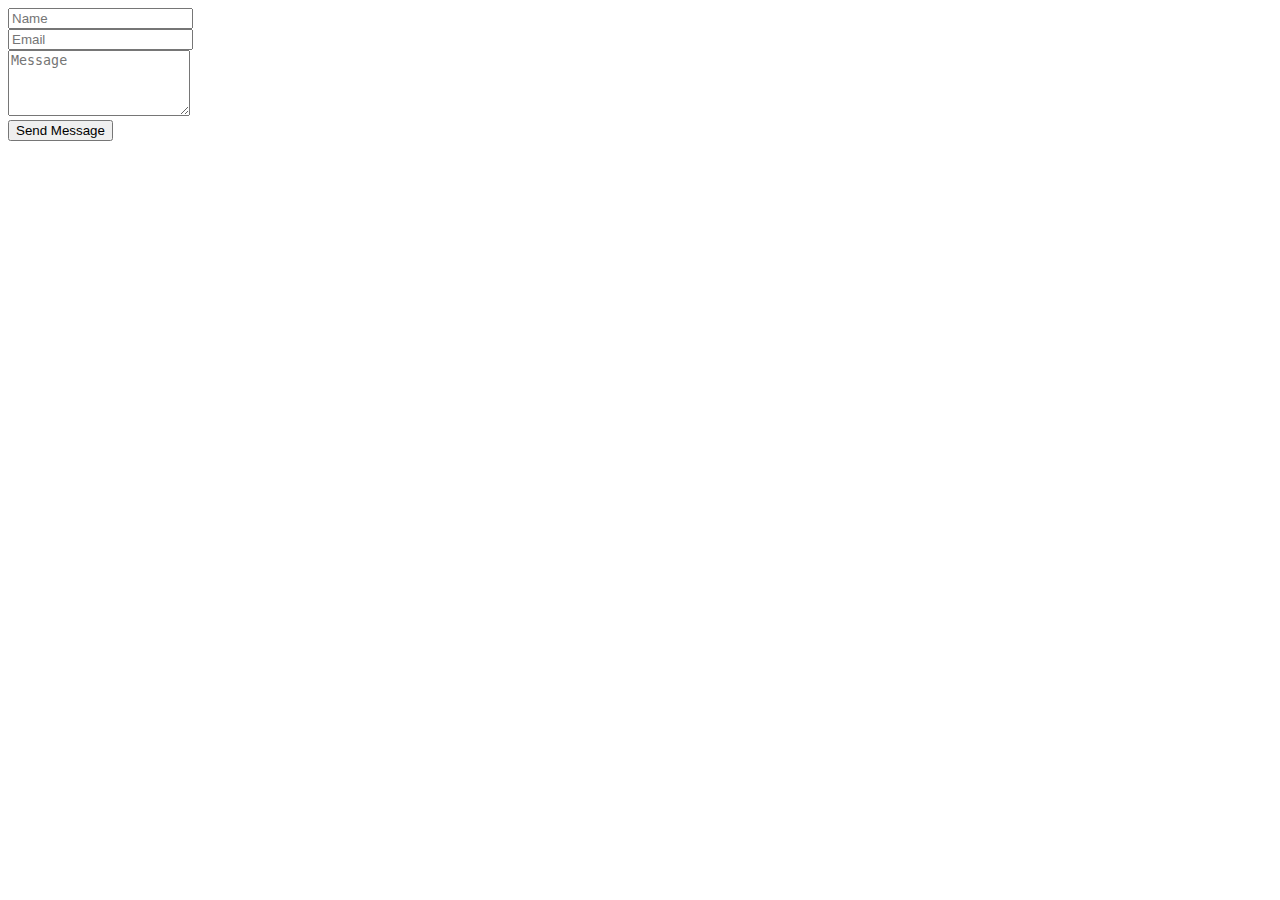
<file: Testcontactform.html>
<!DOCTYPE html>
<html lang="en">

<head>
    <meta charset="UTF-8">
    <meta http-equiv="X-UA-Compatible" content="IE=edge">
    <meta name="viewport" content="width=device-width, initial-scale=1.0">
    <title>Document</title>
</head>

<body>
    <div class="col-8 col-12-small">
        <form method="POST" action="https://formsubmit.co/jkvdelicana@gmail.com">
            <div class="row gtr-uniform gtr-50">
                <div class="col-6 col-12-xsmall"><input type="text" name="name" id="name" placeholder="Name" required />
                </div>
                <div class="col-6 col-12-xsmall"><input type="email" name="email" id="email" placeholder="Email"
                        required /></div>
                <div class="col-12"><textarea name="message" id="message" placeholder="Message" required
                        rows="4"></textarea></div>
                        <input type="hidden" name="_next" value="https://jaydelicana.github.io/thankyou.html">
            </div>
            
            <button type="submit">Send Message</button>

        </form>
        <!-- <ul class="actions">
            <li><input type="submit" value="Send Message" /></li>
        </ul> -->
    </div>
</body>

</html>
</file>
<file: assets/css/main.css>
@import url("fontawesome-all.min.css");
@import url("https://fonts.googleapis.com/css?family=Source+Sans+Pro:400,400italic");

/*slideshow-container*/



/*
	Strata by HTML5 UP
	html5up.net | @ajlkn
	Free for personal and commercial use under the CCA 3.0 license (html5up.net/license)
*/

html, body, div, span, applet, object,
iframe, h1, h2, h3, h4, h5, h6, p, blockquote,
pre, a, abbr, acronym, address, big, cite,
code, del, dfn, em, img, ins, kbd, q, s, samp,
small, strike, strong, sub, sup, tt, var, b,
u, i, center, dl, dt, dd, ol, ul, li, fieldset,
form, label, legend, table, caption, tbody,
tfoot, thead, tr, th, td, article, aside,
canvas, details, embed, figure, figcaption,
footer, header, hgroup, menu, nav, output, ruby,
section, summary, time, mark, audio, video {
	margin: 0;
	padding: 0;
	border: 0;
	font-size: 100%;
	font: inherit;
	vertical-align: baseline;}

article, aside, details, figcaption, figure,
footer, header, hgroup, menu, nav, section {
	display: block;}

body {
	line-height: 1;
}

ol, ul {
	list-style: none;
}

blockquote, q {
	quotes: none;
}

	blockquote:before, blockquote:after, q:before, q:after {
		content: '';
		content: none;
	}

table {
	border-collapse: collapse;
	border-spacing: 0;
}

body {
	-webkit-text-size-adjust: none;
}

mark {
	background-color: transparent;
	color: inherit;
}

input::-moz-focus-inner {
	border: 0;
	padding: 0;
}

input, select, textarea {
	-moz-appearance: none;
	-webkit-appearance: none;
	-ms-appearance: none;
	appearance: none;
}

/* Basic */

	html {
		box-sizing: border-box;
	}

	*, *:before, *:after {
		box-sizing: inherit;
	}

	body {
		background: #fff;
	}

		body.is-preload *, body.is-preload *:before, body.is-preload *:after {
			-moz-animation: none !important;
			-webkit-animation: none !important;
			-ms-animation: none !important;
			animation: none !important;
			-moz-transition: none !important;
			-webkit-transition: none !important;
			-ms-transition: none !important;
			transition: none !important;
		}

	body, input, select, textarea {
		color: #a2a2a2;
		font-family: "Source Sans Pro", Helvetica, sans-serif;
		font-size: 16pt;
		font-weight: 400;
		line-height: 1.75em;
	}

	a {
		-moz-transition: color 0.2s ease-in-out, border-color 0.2s ease-in-out;
		-webkit-transition: color 0.2s ease-in-out, border-color 0.2s ease-in-out;
		-ms-transition: color 0.2s ease-in-out, border-color 0.2s ease-in-out;
		transition: color 0.2s ease-in-out, border-color 0.2s ease-in-out;
		border-bottom: dotted 1px;
		color: #49bf9d;
		text-decoration: none;
	}

		a:hover {
			border-bottom-color: transparent;
			color: #49bf9d !important;
			text-decoration: none;
		}

	strong, b {
		color: #787878;
		font-weight: 400;
	}

	em, i {
		font-style: italic;
	}

	p {
		margin: 0 0 2em 0;
	}

	h1, h2, h3, h4, h5, h6 {
		color: #787878;
		font-weight: 400;
		line-height: 1em;
		margin: 0 0 1em 0;
	}

		h1 a, h2 a, h3 a, h4 a, h5 a, h6 a {
			color: inherit;
			text-decoration: none;
		}

	h1 {
		font-size: 2em;
		line-height: 1.5em;
	}

	h2 {
		font-size: 1.5em;
		line-height: 1.5em;
	}

	h3 {
		font-size: 1.25em;
		line-height: 1.5em;
	}

	h4 {
		font-size: 1.1em;
		line-height: 1.5em;
	}

	h5 {
		font-size: 0.9em;
		line-height: 1.5em;
	}

	h6 {
		font-size: 0.7em;
		line-height: 1.5em;
	}

	sub {
		font-size: 0.8em;
		position: relative;
		top: 0.5em;
	}

	sup {
		font-size: 0.8em;
		position: relative;
		top: -0.5em;
	}

	hr {
		border: 0;
		border-bottom: solid 2px #efefef;
		margin: 2em 0;
	}

		hr.major {
			margin: 3em 0;
		}

	blockquote {
		border-left: solid 6px #efefef;
		font-style: italic;
		margin: 0 0 2em 0;
		padding: 0.5em 0 0.5em 1.5em;
	}

	code {
		background: #f7f7f7;
		border-radius: 0.35em;
		border: solid 2px #efefef;
		font-family: "Courier New", monospace;
		font-size: 0.9em;
		margin: 0 0.25em;
		padding: 0.25em 0.65em;
	}

	pre {
		-webkit-overflow-scrolling: touch;
		font-family: "Courier New", monospace;
		font-size: 0.9em;
		margin: 0 0 2em 0;
	}

		pre code {
			display: block;
			line-height: 1.75em;
			padding: 1em 1.5em;
			overflow-x: auto;
		}

	.align-left {
		text-align: left;
	}

	.align-center {
		text-align: center;
	}

	.align-right {
		text-align: right;
	}

/* Container */

	.container {
		margin: 0 auto;
		max-width: calc(100% - 4em);
		width: 100%;
	}

		.container.xsmall {
			width: 25%;
		}

		.container.small {
			width: 50%;
		}

		.container.medium {
			width: 75%;
		}

		.container.large {
			width: 125%;
		}

		.container.xlarge {
			width: 150%;
		}

		.container.max {
			width: 100%;
		}

		@media screen and (max-width: 980px) {

			.container {
				width: 100% !important;
				max-width: 100% !important;
			}

		}

		@media screen and (max-width: 480px) {

			.container {
				max-width: calc(100% - 3em);
			}

		}

/* Row */

	.row {
		display: flex;
		flex-wrap: wrap;
		box-sizing: border-box;
		align-items: stretch;
	}

		.row > * {
			box-sizing: border-box;
		}

		.row.gtr-uniform > * > :last-child {
			margin-bottom: 0;
		}

		.row.aln-left {
			justify-content: flex-start;
		}

		.row.aln-center {
			justify-content: center;
		}

		.row.aln-right {
			justify-content: flex-end;
		}

		.row.aln-top {
			align-items: flex-start;
		}

		.row.aln-middle {
			align-items: center;
		}

		.row.aln-bottom {
			align-items: flex-end;
		}

		.row > .imp {
			order: -1;
		}

		.row > .col-1 {
			width: 8.33333%;
		}

		.row > .off-1 {
			margin-left: 8.33333%;
		}

		.row > .col-2 {
			width: 16.66667%;
		}

		.row > .off-2 {
			margin-left: 16.66667%;
		}

		.row > .col-3 {
			width: 25%;
		}

		.row > .off-3 {
			margin-left: 25%;
		}

		.row > .col-4 {
			width: 33.33333%;
		}

		.row > .off-4 {
			margin-left: 33.33333%;
		}

		.row > .col-5 {
			width: 41.66667%;
		}

		.row > .off-5 {
			margin-left: 41.66667%;
		}

		.row > .col-6 {
			width: 50%;
		}

		.row > .off-6 {
			margin-left: 50%;
		}

		.row > .col-7 {
			width: 58.33333%;
		}

		.row > .off-7 {
			margin-left: 58.33333%;
		}

		.row > .col-8 {
			width: 66.66667%;
		}

		.row > .off-8 {
			margin-left: 66.66667%;
		}

		.row > .col-9 {
			width: 75%;
		}

		.row > .off-9 {
			margin-left: 75%;
		}

		.row > .col-10 {
			width: 83.33333%;
		}

		.row > .off-10 {
			margin-left: 83.33333%;
		}

		.row > .col-11 {
			width: 91.66667%;
		}

		.row > .off-11 {
			margin-left: 91.66667%;
		}

		.row > .col-12 {
			width: 100%;
		}

		.row > .off-12 {
			margin-left: 100%;
		}

		.row.gtr-0 {
			margin-top: 0;
			margin-left: 0em;
		}

			.row.gtr-0 > * {
				padding: 0 0 0 0em;
			}

			.row.gtr-0.gtr-uniform {
				margin-top: 0em;
			}

				.row.gtr-0.gtr-uniform > * {
					padding-top: 0em;
				}

		.row.gtr-25 {
			margin-top: 0;
			margin-left: -0.625em;
		}

			.row.gtr-25 > * {
				padding: 0 0 0 0.625em;
			}

			.row.gtr-25.gtr-uniform {
				margin-top: -0.625em;
			}

				.row.gtr-25.gtr-uniform > * {
					padding-top: 0.625em;
				}

		.row.gtr-50 {
			margin-top: 0;
			margin-left: -1.25em;
		}

			.row.gtr-50 > * {
				padding: 0 0 0 1.25em;
			}

			.row.gtr-50.gtr-uniform {
				margin-top: -1.25em;
			}

				.row.gtr-50.gtr-uniform > * {
					padding-top: 1.25em;
				}

		.row {
			margin-top: 0;
			margin-left: -2.5em;
		}

			.row > * {
				padding: 0 0 0 2.5em;
			}

			.row.gtr-uniform {
				margin-top: -2.5em;
			}

				.row.gtr-uniform > * {
					padding-top: 2.5em;
				}

		.row.gtr-150 {
			margin-top: 0;
			margin-left: -3.75em;
		}

			.row.gtr-150 > * {
				padding: 0 0 0 3.75em;
			}

			.row.gtr-150.gtr-uniform {
				margin-top: -3.75em;
			}

				.row.gtr-150.gtr-uniform > * {
					padding-top: 3.75em;
				}

		.row.gtr-200 {
			margin-top: 0;
			margin-left: -5em;
		}

			.row.gtr-200 > * {
				padding: 0 0 0 5em;
			}

			.row.gtr-200.gtr-uniform {
				margin-top: -5em;
			}

				.row.gtr-200.gtr-uniform > * {
					padding-top: 5em;
				}

		@media screen and (max-width: 1800px) {

			.row {
				display: flex;
				flex-wrap: wrap;
				box-sizing: border-box;
				align-items: stretch;
			}

				.row > * {
					box-sizing: border-box;
				}

				.row.gtr-uniform > * > :last-child {
					margin-bottom: 0;
				}

				.row.aln-left {
					justify-content: flex-start;
				}

				.row.aln-center {
					justify-content: center;
				}

				.row.aln-right {
					justify-content: flex-end;
				}

				.row.aln-top {
					align-items: flex-start;
				}

				.row.aln-middle {
					align-items: center;
				}

				.row.aln-bottom {
					align-items: flex-end;
				}

				.row > .imp-xlarge {
					order: -1;
				}

				.row > .col-1-xlarge {
					width: 8.33333%;
				}

				.row > .off-1-xlarge {
					margin-left: 8.33333%;
				}

				.row > .col-2-xlarge {
					width: 16.66667%;
				}

				.row > .off-2-xlarge {
					margin-left: 16.66667%;
				}

				.row > .col-3-xlarge {
					width: 25%;
				}

				.row > .off-3-xlarge {
					margin-left: 25%;
				}

				.row > .col-4-xlarge {
					width: 33.33333%;
				}

				.row > .off-4-xlarge {
					margin-left: 33.33333%;
				}

				.row > .col-5-xlarge {
					width: 41.66667%;
				}

				.row > .off-5-xlarge {
					margin-left: 41.66667%;
				}

				.row > .col-6-xlarge {
					width: 50%;
				}

				.row > .off-6-xlarge {
					margin-left: 50%;
				}

				.row > .col-7-xlarge {
					width: 58.33333%;
				}

				.row > .off-7-xlarge {
					margin-left: 58.33333%;
				}

				.row > .col-8-xlarge {
					width: 66.66667%;
				}

				.row > .off-8-xlarge {
					margin-left: 66.66667%;
				}

				.row > .col-9-xlarge {
					width: 75%;
				}

				.row > .off-9-xlarge {
					margin-left: 75%;
				}

				.row > .col-10-xlarge {
					width: 83.33333%;
				}

				.row > .off-10-xlarge {
					margin-left: 83.33333%;
				}

				.row > .col-11-xlarge {
					width: 91.66667%;
				}

				.row > .off-11-xlarge {
					margin-left: 91.66667%;
				}

				.row > .col-12-xlarge {
					width: 100%;
				}

				.row > .off-12-xlarge {
					margin-left: 100%;
				}

				.row.gtr-0 {
					margin-top: 0;
					margin-left: 0em;
				}

					.row.gtr-0 > * {
						padding: 0 0 0 0em;
					}

					.row.gtr-0.gtr-uniform {
						margin-top: 0em;
					}

						.row.gtr-0.gtr-uniform > * {
							padding-top: 0em;
						}

				.row.gtr-25 {
					margin-top: 0;
					margin-left: -0.625em;
				}

					.row.gtr-25 > * {
						padding: 0 0 0 0.625em;
					}

					.row.gtr-25.gtr-uniform {
						margin-top: -0.625em;
					}

						.row.gtr-25.gtr-uniform > * {
							padding-top: 0.625em;
						}

				.row.gtr-50 {
					margin-top: 0;
					margin-left: -1.25em;
				}

					.row.gtr-50 > * {
						padding: 0 0 0 1.25em;
					}

					.row.gtr-50.gtr-uniform {
						margin-top: -1.25em;
					}

						.row.gtr-50.gtr-uniform > * {
							padding-top: 1.25em;
						}

				.row {
					margin-top: 0;
					margin-left: -2.5em;
				}

					.row > * {
						padding: 0 0 0 2.5em;
					}

					.row.gtr-uniform {
						margin-top: -2.5em;
					}

						.row.gtr-uniform > * {
							padding-top: 2.5em;
						}

				.row.gtr-150 {
					margin-top: 0;
					margin-left: -3.75em;
				}

					.row.gtr-150 > * {
						padding: 0 0 0 3.75em;
					}

					.row.gtr-150.gtr-uniform {
						margin-top: -3.75em;
					}

						.row.gtr-150.gtr-uniform > * {
							padding-top: 3.75em;
						}

				.row.gtr-200 {
					margin-top: 0;
					margin-left: -5em;
				}

					.row.gtr-200 > * {
						padding: 0 0 0 5em;
					}

					.row.gtr-200.gtr-uniform {
						margin-top: -5em;
					}

						.row.gtr-200.gtr-uniform > * {
							padding-top: 5em;
						}

		}

		@media screen and (max-width: 1280px) {

			.row {
				display: flex;
				flex-wrap: wrap;
				box-sizing: border-box;
				align-items: stretch;
			}

				.row > * {
					box-sizing: border-box;
				}

				.row.gtr-uniform > * > :last-child {
					margin-bottom: 0;
				}

				.row.aln-left {
					justify-content: flex-start;
				}

				.row.aln-center {
					justify-content: center;
				}

				.row.aln-right {
					justify-content: flex-end;
				}

				.row.aln-top {
					align-items: flex-start;
				}

				.row.aln-middle {
					align-items: center;
				}

				.row.aln-bottom {
					align-items: flex-end;
				}

				.row > .imp-large {
					order: -1;
				}

				.row > .col-1-large {
					width: 8.33333%;
				}

				.row > .off-1-large {
					margin-left: 8.33333%;
				}

				.row > .col-2-large {
					width: 16.66667%;
				}

				.row > .off-2-large {
					margin-left: 16.66667%;
				}

				.row > .col-3-large {
					width: 25%;
				}

				.row > .off-3-large {
					margin-left: 25%;
				}

				.row > .col-4-large {
					width: 33.33333%;
				}

				.row > .off-4-large {
					margin-left: 33.33333%;
				}

				.row > .col-5-large {
					width: 41.66667%;
				}

				.row > .off-5-large {
					margin-left: 41.66667%;
				}

				.row > .col-6-large {
					width: 50%;
				}

				.row > .off-6-large {
					margin-left: 50%;
				}

				.row > .col-7-large {
					width: 58.33333%;
				}

				.row > .off-7-large {
					margin-left: 58.33333%;
				}

				.row > .col-8-large {
					width: 66.66667%;
				}

				.row > .off-8-large {
					margin-left: 66.66667%;
				}

				.row > .col-9-large {
					width: 75%;
				}

				.row > .off-9-large {
					margin-left: 75%;
				}

				.row > .col-10-large {
					width: 83.33333%;
				}

				.row > .off-10-large {
					margin-left: 83.33333%;
				}

				.row > .col-11-large {
					width: 91.66667%;
				}

				.row > .off-11-large {
					margin-left: 91.66667%;
				}

				.row > .col-12-large {
					width: 100%;
				}

				.row > .off-12-large {
					margin-left: 100%;
				}

				.row.gtr-0 {
					margin-top: 0;
					margin-left: 0em;
				}

					.row.gtr-0 > * {
						padding: 0 0 0 0em;
					}

					.row.gtr-0.gtr-uniform {
						margin-top: 0em;
					}

						.row.gtr-0.gtr-uniform > * {
							padding-top: 0em;
						}

				.row.gtr-25 {
					margin-top: 0;
					margin-left: -0.5em;
				}

					.row.gtr-25 > * {
						padding: 0 0 0 0.5em;
					}

					.row.gtr-25.gtr-uniform {
						margin-top: -0.5em;
					}

						.row.gtr-25.gtr-uniform > * {
							padding-top: 0.5em;
						}

				.row.gtr-50 {
					margin-top: 0;
					margin-left: -1em;
				}

					.row.gtr-50 > * {
						padding: 0 0 0 1em;
					}

					.row.gtr-50.gtr-uniform {
						margin-top: -1em;
					}

						.row.gtr-50.gtr-uniform > * {
							padding-top: 1em;
						}

				.row {
					margin-top: 0;
					margin-left: -2em;
				}

					.row > * {
						padding: 0 0 0 2em;
					}

					.row.gtr-uniform {
						margin-top: -2em;
					}

						.row.gtr-uniform > * {
							padding-top: 2em;
						}

				.row.gtr-150 {
					margin-top: 0;
					margin-left: -3em;
				}

					.row.gtr-150 > * {
						padding: 0 0 0 3em;
					}

					.row.gtr-150.gtr-uniform {
						margin-top: -3em;
					}

						.row.gtr-150.gtr-uniform > * {
							padding-top: 3em;
						}

				.row.gtr-200 {
					margin-top: 0;
					margin-left: -4em;
				}

					.row.gtr-200 > * {
						padding: 0 0 0 4em;
					}

					.row.gtr-200.gtr-uniform {
						margin-top: -4em;
					}

						.row.gtr-200.gtr-uniform > * {
							padding-top: 4em;
						}

		}

		@media screen and (max-width: 980px) {

			.row {
				display: flex;
				flex-wrap: wrap;
				box-sizing: border-box;
				align-items: stretch;
			}

				.row > * {
					box-sizing: border-box;
				}

				.row.gtr-uniform > * > :last-child {
					margin-bottom: 0;
				}

				.row.aln-left {
					justify-content: flex-start;
				}

				.row.aln-center {
					justify-content: center;
				}

				.row.aln-right {
					justify-content: flex-end;
				}

				.row.aln-top {
					align-items: flex-start;
				}

				.row.aln-middle {
					align-items: center;
				}

				.row.aln-bottom {
					align-items: flex-end;
				}

				.row > .imp-medium {
					order: -1;
				}

				.row > .col-1-medium {
					width: 8.33333%;
				}

				.row > .off-1-medium {
					margin-left: 8.33333%;
				}

				.row > .col-2-medium {
					width: 16.66667%;
				}

				.row > .off-2-medium {
					margin-left: 16.66667%;
				}

				.row > .col-3-medium {
					width: 25%;
				}

				.row > .off-3-medium {
					margin-left: 25%;
				}

				.row > .col-4-medium {
					width: 33.33333%;
				}

				.row > .off-4-medium {
					margin-left: 33.33333%;
				}

				.row > .col-5-medium {
					width: 41.66667%;
				}

				.row > .off-5-medium {
					margin-left: 41.66667%;
				}

				.row > .col-6-medium {
					width: 50%;
				}

				.row > .off-6-medium {
					margin-left: 50%;
				}

				.row > .col-7-medium {
					width: 58.33333%;
				}

				.row > .off-7-medium {
					margin-left: 58.33333%;
				}

				.row > .col-8-medium {
					width: 66.66667%;
				}

				.row > .off-8-medium {
					margin-left: 66.66667%;
				}

				.row > .col-9-medium {
					width: 75%;
				}

				.row > .off-9-medium {
					margin-left: 75%;
				}

				.row > .col-10-medium {
					width: 83.33333%;
				}

				.row > .off-10-medium {
					margin-left: 83.33333%;
				}

				.row > .col-11-medium {
					width: 91.66667%;
				}

				.row > .off-11-medium {
					margin-left: 91.66667%;
				}

				.row > .col-12-medium {
					width: 100%;
				}

				.row > .off-12-medium {
					margin-left: 100%;
				}

				.row.gtr-0 {
					margin-top: 0;
					margin-left: 0em;
				}

					.row.gtr-0 > * {
						padding: 0 0 0 0em;
					}

					.row.gtr-0.gtr-uniform {
						margin-top: 0em;
					}

						.row.gtr-0.gtr-uniform > * {
							padding-top: 0em;
						}

				.row.gtr-25 {
					margin-top: 0;
					margin-left: -0.5em;
				}

					.row.gtr-25 > * {
						padding: 0 0 0 0.5em;
					}

					.row.gtr-25.gtr-uniform {
						margin-top: -0.5em;
					}

						.row.gtr-25.gtr-uniform > * {
							padding-top: 0.5em;
						}

				.row.gtr-50 {
					margin-top: 0;
					margin-left: -1em;
				}

					.row.gtr-50 > * {
						padding: 0 0 0 1em;
					}

					.row.gtr-50.gtr-uniform {
						margin-top: -1em;
					}

						.row.gtr-50.gtr-uniform > * {
							padding-top: 1em;
						}

				.row {
					margin-top: 0;
					margin-left: -2em;
				}

					.row > * {
						padding: 0 0 0 2em;
					}

					.row.gtr-uniform {
						margin-top: -2em;
					}

						.row.gtr-uniform > * {
							padding-top: 2em;
						}

				.row.gtr-150 {
					margin-top: 0;
					margin-left: -3em;
				}

					.row.gtr-150 > * {
						padding: 0 0 0 3em;
					}

					.row.gtr-150.gtr-uniform {
						margin-top: -3em;
					}

						.row.gtr-150.gtr-uniform > * {
							padding-top: 3em;
						}

				.row.gtr-200 {
					margin-top: 0;
					margin-left: -4em;
				}

					.row.gtr-200 > * {
						padding: 0 0 0 4em;
					}

					.row.gtr-200.gtr-uniform {
						margin-top: -4em;
					}

						.row.gtr-200.gtr-uniform > * {
							padding-top: 4em;
						}

		}

		@media screen and (max-width: 736px) {

			.row {
				display: flex;
				flex-wrap: wrap;
				box-sizing: border-box;
				align-items: stretch;
			}

				.row > * {
					box-sizing: border-box;
				}

				.row.gtr-uniform > * > :last-child {
					margin-bottom: 0;
				}

				.row.aln-left {
					justify-content: flex-start;
				}

				.row.aln-center {
					justify-content: center;
				}

				.row.aln-right {
					justify-content: flex-end;
				}

				.row.aln-top {
					align-items: flex-start;
				}

				.row.aln-middle {
					align-items: center;
				}

				.row.aln-bottom {
					align-items: flex-end;
				}

				.row > .imp-small {
					order: -1;
				}

				.row > .col-1-small {
					width: 8.33333%;
				}

				.row > .off-1-small {
					margin-left: 8.33333%;
				}

				.row > .col-2-small {
					width: 16.66667%;
				}

				.row > .off-2-small {
					margin-left: 16.66667%;
				}

				.row > .col-3-small {
					width: 25%;
				}

				.row > .off-3-small {
					margin-left: 25%;
				}

				.row > .col-4-small {
					width: 33.33333%;
				}

				.row > .off-4-small {
					margin-left: 33.33333%;
				}

				.row > .col-5-small {
					width: 41.66667%;
				}

				.row > .off-5-small {
					margin-left: 41.66667%;
				}

				.row > .col-6-small {
					width: 50%;
				}

				.row > .off-6-small {
					margin-left: 50%;
				}

				.row > .col-7-small {
					width: 58.33333%;
				}

				.row > .off-7-small {
					margin-left: 58.33333%;
				}

				.row > .col-8-small {
					width: 66.66667%;
				}

				.row > .off-8-small {
					margin-left: 66.66667%;
				}

				.row > .col-9-small {
					width: 75%;
				}

				.row > .off-9-small {
					margin-left: 75%;
				}

				.row > .col-10-small {
					width: 83.33333%;
				}

				.row > .off-10-small {
					margin-left: 83.33333%;
				}

				.row > .col-11-small {
					width: 91.66667%;
				}

				.row > .off-11-small {
					margin-left: 91.66667%;
				}

				.row > .col-12-small {
					width: 100%;
				}

				.row > .off-12-small {
					margin-left: 100%;
				}

				.row.gtr-0 {
					margin-top: 0;
					margin-left: 0em;
				}

					.row.gtr-0 > * {
						padding: 0 0 0 0em;
					}

					.row.gtr-0.gtr-uniform {
						margin-top: 0em;
					}

						.row.gtr-0.gtr-uniform > * {
							padding-top: 0em;
						}

				.row.gtr-25 {
					margin-top: 0;
					margin-left: -0.375em;
				}

					.row.gtr-25 > * {
						padding: 0 0 0 0.375em;
					}

					.row.gtr-25.gtr-uniform {
						margin-top: -0.375em;
					}

						.row.gtr-25.gtr-uniform > * {
							padding-top: 0.375em;
						}

				.row.gtr-50 {
					margin-top: 0;
					margin-left: -0.75em;
				}

					.row.gtr-50 > * {
						padding: 0 0 0 0.75em;
					}

					.row.gtr-50.gtr-uniform {
						margin-top: -0.75em;
					}

						.row.gtr-50.gtr-uniform > * {
							padding-top: 0.75em;
						}

				.row {
					margin-top: 0;
					margin-left: -1.5em;
				}

					.row > * {
						padding: 0 0 0 1.5em;
					}

					.row.gtr-uniform {
						margin-top: -1.5em;
					}

						.row.gtr-uniform > * {
							padding-top: 1.5em;
						}

				.row.gtr-150 {
					margin-top: 0;
					margin-left: -2.25em;
				}

					.row.gtr-150 > * {
						padding: 0 0 0 2.25em;
					}

					.row.gtr-150.gtr-uniform {
						margin-top: -2.25em;
					}

						.row.gtr-150.gtr-uniform > * {
							padding-top: 2.25em;
						}

				.row.gtr-200 {
					margin-top: 0;
					margin-left: -3em;
				}

					.row.gtr-200 > * {
						padding: 0 0 0 3em;
					}

					.row.gtr-200.gtr-uniform {
						margin-top: -3em;
					}

						.row.gtr-200.gtr-uniform > * {
							padding-top: 3em;
						}

		}

		@media screen and (max-width: 480px) {

			.row {
				display: flex;
				flex-wrap: wrap;
				box-sizing: border-box;
				align-items: stretch;
			}

				.row > * {
					box-sizing: border-box;
				}

				.row.gtr-uniform > * > :last-child {
					margin-bottom: 0;
				}

				.row.aln-left {
					justify-content: flex-start;
				}

				.row.aln-center {
					justify-content: center;
				}

				.row.aln-right {
					justify-content: flex-end;
				}

				.row.aln-top {
					align-items: flex-start;
				}

				.row.aln-middle {
					align-items: center;
				}

				.row.aln-bottom {
					align-items: flex-end;
				}

				.row > .imp-xsmall {
					order: -1;
				}

				.row > .col-1-xsmall {
					width: 8.33333%;
				}

				.row > .off-1-xsmall {
					margin-left: 8.33333%;
				}

				.row > .col-2-xsmall {
					width: 16.66667%;
				}

				.row > .off-2-xsmall {
					margin-left: 16.66667%;
				}

				.row > .col-3-xsmall {
					width: 25%;
				}

				.row > .off-3-xsmall {
					margin-left: 25%;
				}

				.row > .col-4-xsmall {
					width: 33.33333%;
				}

				.row > .off-4-xsmall {
					margin-left: 33.33333%;
				}

				.row > .col-5-xsmall {
					width: 41.66667%;
				}

				.row > .off-5-xsmall {
					margin-left: 41.66667%;
				}

				.row > .col-6-xsmall {
					width: 50%;
				}

				.row > .off-6-xsmall {
					margin-left: 50%;
				}

				.row > .col-7-xsmall {
					width: 58.33333%;
				}

				.row > .off-7-xsmall {
					margin-left: 58.33333%;
				}

				.row > .col-8-xsmall {
					width: 66.66667%;
				}

				.row > .off-8-xsmall {
					margin-left: 66.66667%;
				}

				.row > .col-9-xsmall {
					width: 75%;
				}

				.row > .off-9-xsmall {
					margin-left: 75%;
				}

				.row > .col-10-xsmall {
					width: 83.33333%;
				}

				.row > .off-10-xsmall {
					margin-left: 83.33333%;
				}

				.row > .col-11-xsmall {
					width: 91.66667%;
				}

				.row > .off-11-xsmall {
					margin-left: 91.66667%;
				}

				.row > .col-12-xsmall {
					width: 100%;
				}

				.row > .off-12-xsmall {
					margin-left: 100%;
				}

				.row.gtr-0 {
					margin-top: 0;
					margin-left: 0em;
				}

					.row.gtr-0 > * {
						padding: 0 0 0 0em;
					}

					.row.gtr-0.gtr-uniform {
						margin-top: 0em;
					}

						.row.gtr-0.gtr-uniform > * {
							padding-top: 0em;
						}

				.row.gtr-25 {
					margin-top: 0;
					margin-left: -0.375em;
				}

					.row.gtr-25 > * {
						padding: 0 0 0 0.375em;
					}

					.row.gtr-25.gtr-uniform {
						margin-top: -0.375em;
					}

						.row.gtr-25.gtr-uniform > * {
							padding-top: 0.375em;
						}

				.row.gtr-50 {
					margin-top: 0;
					margin-left: -0.75em;
				}

					.row.gtr-50 > * {
						padding: 0 0 0 0.75em;
					}

					.row.gtr-50.gtr-uniform {
						margin-top: -0.75em;
					}

						.row.gtr-50.gtr-uniform > * {
							padding-top: 0.75em;
						}

				.row {
					margin-top: 0;
					margin-left: -1.5em;
				}

					.row > * {
						padding: 0 0 0 1.5em;
					}

					.row.gtr-uniform {
						margin-top: -1.5em;
					}

						.row.gtr-uniform > * {
							padding-top: 1.5em;
						}

				.row.gtr-150 {
					margin-top: 0;
					margin-left: -2.25em;
				}

					.row.gtr-150 > * {
						padding: 0 0 0 2.25em;
					}

					.row.gtr-150.gtr-uniform {
						margin-top: -2.25em;
					}

						.row.gtr-150.gtr-uniform > * {
							padding-top: 2.25em;
						}

				.row.gtr-200 {
					margin-top: 0;
					margin-left: -3em;
				}

					.row.gtr-200 > * {
						padding: 0 0 0 3em;
					}

					.row.gtr-200.gtr-uniform {
						margin-top: -3em;
					}

						.row.gtr-200.gtr-uniform > * {
							padding-top: 3em;
						}

		}

/* Section/Article */

	section.special, article.special {
		text-align: center;
	}

	header p {
		color: #b2b2b2;
		position: relative;
		margin: 0 0 1.5em 0;
	}

	header h2 + p {
		font-size: 1.25em;
		margin-top: -1em;
		line-height: 1.5em;
	}

	header h3 + p {
		font-size: 1.1em;
		margin-top: -0.8em;
		line-height: 1.5em;
	}

	header h4 + p,
	header h5 + p,
	header h6 + p {
		font-size: 0.9em;
		margin-top: -0.6em;
		line-height: 1.5em;
	}

	header.major h2 {
		font-size: 2em;
	}

/* Form */

	form {
		margin: 0 0 2em 0;
	}

	label {
		color: #787878;
		display: block;
		font-size: 0.9em;
		font-weight: 400;
		margin: 0 0 1em 0;
	}

	input[type="text"],
	input[type="password"],
	input[type="email"],
	select,
	textarea {
		-moz-appearance: none;
		-webkit-appearance: none;
		-ms-appearance: none;
		appearance: none;
		background: #f7f7f7;
		border-radius: 0.35em;
		border: solid 2px transparent;
		color: inherit;
		display: block;
		outline: 0;
		padding: 0 0.75em;
		text-decoration: none;
		width: 100%;
	}

		input[type="text"]:invalid,
		input[type="password"]:invalid,
		input[type="email"]:invalid,
		select:invalid,
		textarea:invalid {
			box-shadow: none;
		}

		input[type="text"]:focus,
		input[type="password"]:focus,
		input[type="email"]:focus,
		select:focus,
		textarea:focus {
			border-color: #49bf9d;
		}

	select {
		background-image: url("data:image/svg+xml;charset=utf8,%3Csvg xmlns='http://www.w3.org/2000/svg' width='40' height='40' preserveAspectRatio='none' viewBox='0 0 40 40'%3E%3Cpath d='M9.4,12.3l10.4,10.4l10.4-10.4c0.2-0.2,0.5-0.4,0.9-0.4c0.3,0,0.6,0.1,0.9,0.4l3.3,3.3c0.2,0.2,0.4,0.5,0.4,0.9 c0,0.4-0.1,0.6-0.4,0.9L20.7,31.9c-0.2,0.2-0.5,0.4-0.9,0.4c-0.3,0-0.6-0.1-0.9-0.4L4.3,17.3c-0.2-0.2-0.4-0.5-0.4-0.9 c0-0.4,0.1-0.6,0.4-0.9l3.3-3.3c0.2-0.2,0.5-0.4,0.9-0.4S9.1,12.1,9.4,12.3z' fill='%23dfdfdf' /%3E%3C/svg%3E");
		background-size: 1.25rem;
		background-repeat: no-repeat;
		background-position: calc(100% - 1rem) center;
		height: 2.75em;
		padding-right: 2.75em;
		text-overflow: ellipsis;
	}

		select option {
			color: #787878;
			background: #fff;
		}

		select:focus::-ms-value {
			background-color: transparent;
		}

		select::-ms-expand {
			display: none;
		}

	input[type="text"],
	input[type="password"],
	input[type="email"],
	select {
		height: 2.75em;
	}

	textarea {
		padding: 0.75em;
	}

	input[type="checkbox"],
	input[type="radio"] {
		-moz-appearance: none;
		-webkit-appearance: none;
		-ms-appearance: none;
		appearance: none;
		display: block;
		float: left;
		margin-right: -2em;
		opacity: 0;
		width: 1em;
		z-index: -1;
	}

		input[type="checkbox"] + label,
		input[type="radio"] + label {
			text-decoration: none;
			color: #a2a2a2;
			cursor: pointer;
			display: inline-block;
			font-size: 1em;
			font-weight: 400;
			padding-left: 2.4em;
			padding-right: 0.75em;
			position: relative;
		}

			input[type="checkbox"] + label:before,
			input[type="radio"] + label:before {
				-moz-osx-font-smoothing: grayscale;
				-webkit-font-smoothing: antialiased;
				display: inline-block;
				font-style: normal;
				font-variant: normal;
				text-rendering: auto;
				line-height: 1;
				text-transform: none !important;
				font-family: 'Font Awesome 5 Free';
				font-weight: 900;
			}

			input[type="checkbox"] + label:before,
			input[type="radio"] + label:before {
				background: #f7f7f7;
				border-radius: 0.35em;
				border: solid 2px transparent;
				content: '';
				display: inline-block;
				font-size: 0.8em;
				height: 2.0625em;
				left: 0;
				line-height: 1.85625em;
				position: absolute;
				text-align: center;
				top: 0;
				width: 2.0625em;
			}

		input[type="checkbox"]:checked + label:before,
		input[type="radio"]:checked + label:before {
			background: #787878;
			border-color: #787878;
			color: #fff;
			content: '\f00c';
		}

		input[type="checkbox"]:focus + label:before,
		input[type="radio"]:focus + label:before {
			border-color: #49bf9d;
		}

	input[type="checkbox"] + label:before {
		border-radius: 0.35em;
	}

	input[type="radio"] + label:before {
		border-radius: 100%;
	}

	::-webkit-input-placeholder {
		color: #b2b2b2 !important;
		opacity: 1.0;
	}

	:-moz-placeholder {
		color: #b2b2b2 !important;
		opacity: 1.0;
	}

	::-moz-placeholder {
		color: #b2b2b2 !important;
		opacity: 1.0;
	}

	:-ms-input-placeholder {
		color: #b2b2b2 !important;
		opacity: 1.0;
	}

/* Box */

	.box {
		border-radius: 0.35em;
		border: solid 2px #efefef;
		margin-bottom: 2em;
		padding: 1.5em;
	}

		.box > :last-child,
		.box > :last-child > :last-child,
		.box > :last-child > :last-child > :last-child {
			margin-bottom: 0;
		}

		.box.alt {
			border: 0;
			border-radius: 0;
			padding: 0;
		}

/* Icon */

	.icon {
		text-decoration: none;
		border-bottom: none;
		position: relative;
	}

		.icon:before {
			-moz-osx-font-smoothing: grayscale;
			-webkit-font-smoothing: antialiased;
			display: inline-block;
			font-style: normal;
			font-variant: normal;
			text-rendering: auto;
			line-height: 1;
			text-transform: none !important;
			font-family: 'Font Awesome 5 Free';
			font-weight: 400;
		}

		.icon > .label {
			display: none;
		}

		.icon:before {
			line-height: inherit;
		}

		.icon.solid:before {
			font-weight: 900;
		}

		.icon.brands:before {
			font-family: 'Font Awesome 5 Brands';
		}

/* Image */

	.image {
		border-radius: 0.35em;
		border: 0;
		display: inline-block;
		position: relative;
	}

		.image:before {
			-moz-transition: opacity 0.2s ease-in-out;
			-webkit-transition: opacity 0.2s ease-in-out;
			-ms-transition: opacity 0.2s ease-in-out;
			transition: opacity 0.2s ease-in-out;
			/* Affects initial image cover. change as needed*/
			background: url("images/overlay.png");
			border-radius: 0.35em;
			content: '';
			display: block;
			height: 100%;
			left: 0;
			opacity: 0.5;
			position: absolute;
			top: 0;
			width: 100%;
		}

		.image.thumb {
			text-align: center;
		}

			.image.thumb:after {
				-moz-transition: opacity 0.2s ease-in-out;
				-webkit-transition: opacity 0.2s ease-in-out;
				-ms-transition: opacity 0.2s ease-in-out;
				transition: opacity 0.2s ease-in-out;
				border-radius: 0.35em;
				border: solid 3px rgba(255, 255, 255, 0.5);
				color: #fff;
				content: 'View';
				display: inline-block;
				font-size: 0.8em;
				font-weight: 400;
				left: 50%;
				line-height: 2.25em;
				margin: -1.25em 0 0 -3em;
				opacity: 0;
				padding: 0 1.5em;
				position: absolute;
				text-align: center;
				text-decoration: none;
				top: 50%;
				white-space: nowrap;
			}

			.image.thumb:hover:after {
				opacity: 1.0;
			}

			.image.thumb:hover:before {
				background: url("images/overlay.png"), url("images/overlay.png");
				opacity: 1.0;
			}

		.image img {
			border-radius: 0.35em;
			display: block;
		}

		.image.left {
			float: left;
			margin: 0 1.5em 1em 0;
			top: 0.25em;
		}

		.image.right {
			float: right;
			margin: 0 0 1em 1.5em;
			top: 0.25em;
		}

		.image.left, .image.right {
			max-width: 40%;
		}

			.image.left img, .image.right img {
				width: 100%;
			}

		.image.fit {
			display: block;
			margin: 0 0 2em 0;
			width: 100%;
		}

			.image.fit img {
				width: 100%;
			}

		.image.avatar {
			border-radius: 100%;
		}

			.image.avatar:before {
				display: none;
			}

			.image.avatar img {
				border-radius: 100%;
				width: 100%;
			}

/* List */

	ol {
		list-style: decimal;
		margin: 0 0 2em 0;
		padding-left: 1.25em;
	}

		ol li {
			padding-left: 0.25em;
		}

	ul {
		list-style: disc;
		margin: 0 0 2em 0;
		padding-left: 1em;
	}

		ul li {
			padding-left: 0.5em;
		}

		ul.alt {
			list-style: none;
			padding-left: 0;
		}

			ul.alt li {
				border-top: solid 2px #efefef;
				padding: 0.5em 0;
			}

				ul.alt li:first-child {
					border-top: 0;
					padding-top: 0;
				}

	dl {
		margin: 0 0 2em 0;
	}

/* Icons */

	ul.icons {
		cursor: default;
		list-style: none;
		padding-left: 0;
	}

		ul.icons li {
			display: inline-block;
			padding: 0 1em 0 0;
		}

			ul.icons li:last-child {
				padding-right: 0;
			}

			ul.icons li .icon:before {
				font-size: 1.5em;
			}

/* Labeled Icons */

	ul.labeled-icons {
		list-style: none;
		padding: 0;
	}

		ul.labeled-icons li {
			line-height: 1.75em;
			margin: 1.5em 0 0 0;
			padding-left: 2.25em;
			position: relative;
		}

			ul.labeled-icons li:first-child {
				margin-top: 0;
			}

			ul.labeled-icons li a {
				color: inherit;
			}

			ul.labeled-icons li h3 {
				color: #b2b2b2;
				left: 0;
				position: absolute;
				text-align: center;
				top: 0;
				width: 1em;
			}

/* Actions */

	ul.actions {
		display: -moz-flex;
		display: -webkit-flex;
		display: -ms-flex;
		display: flex;
		cursor: default;
		list-style: none;
		margin-left: -1em;
		padding-left: 0;
	}

		ul.actions li {
			padding: 0 0 0 1em;
			vertical-align: middle;
		}

		ul.actions.special {
			-moz-justify-content: center;
			-webkit-justify-content: center;
			-ms-justify-content: center;
			justify-content: center;
			width: 100%;
			margin-left: 0;
		}

			ul.actions.special li:first-child {
				padding-left: 0;
			}

		ul.actions.stacked {
			-moz-flex-direction: column;
			-webkit-flex-direction: column;
			-ms-flex-direction: column;
			flex-direction: column;
			margin-left: 0;
		}

			ul.actions.stacked li {
				padding: 1.3em 0 0 0;
			}

				ul.actions.stacked li:first-child {
					padding-top: 0;
				}

		ul.actions.fit {
			width: calc(100% + 1em);
		}

			ul.actions.fit li {
				-moz-flex-grow: 1;
				-webkit-flex-grow: 1;
				-ms-flex-grow: 1;
				flex-grow: 1;
				-moz-flex-shrink: 1;
				-webkit-flex-shrink: 1;
				-ms-flex-shrink: 1;
				flex-shrink: 1;
				width: 100%;
			}

				ul.actions.fit li > * {
					width: 100%;
				}

			ul.actions.fit.stacked {
				width: 100%;
			}

		@media screen and (max-width: 480px) {

			ul.actions:not(.fixed) {
				-moz-flex-direction: column;
				-webkit-flex-direction: column;
				-ms-flex-direction: column;
				flex-direction: column;
				margin-left: 0;
				width: 100% !important;
			}

				ul.actions:not(.fixed) li {
					-moz-flex-grow: 1;
					-webkit-flex-grow: 1;
					-ms-flex-grow: 1;
					flex-grow: 1;
					-moz-flex-shrink: 1;
					-webkit-flex-shrink: 1;
					-ms-flex-shrink: 1;
					flex-shrink: 1;
					padding: 1em 0 0 0;
					text-align: center;
					width: 100%;
				}

					ul.actions:not(.fixed) li > * {
						width: 100%;
					}

					ul.actions:not(.fixed) li:first-child {
						padding-top: 0;
					}

					ul.actions:not(.fixed) li input[type="submit"],
					ul.actions:not(.fixed) li input[type="reset"],
					ul.actions:not(.fixed) li input[type="button"],
					ul.actions:not(.fixed) li button,
					ul.actions:not(.fixed) li .button {
						width: 100%;
					}

						ul.actions:not(.fixed) li input[type="submit"].icon:before,
						ul.actions:not(.fixed) li input[type="reset"].icon:before,
						ul.actions:not(.fixed) li input[type="button"].icon:before,
						ul.actions:not(.fixed) li button.icon:before,
						ul.actions:not(.fixed) li .button.icon:before {
							margin-left: -0.5em;
						}

		}

/* Table */

	.table-wrapper {
		-webkit-overflow-scrolling: touch;
		overflow-x: auto;
	}

	table {
		margin: 0 0 2em 0;
		width: 100%;
	}

		table tbody tr {
			border: solid 1px #efefef;
			border-left: 0;
			border-right: 0;
		}

			table tbody tr:nth-child(2n + 1) {
				background-color: #f7f7f7;
			}

		table td {
			padding: 0.75em 0.75em;
		}

		table th {
			color: #787878;
			font-size: 0.9em;
			font-weight: 400;
			padding: 0 0.75em 0.75em 0.75em;
			text-align: left;
		}

		table thead {
			border-bottom: solid 2px #efefef;
		}

		table tfoot {
			border-top: solid 2px #efefef;
		}

		table.alt {
			border-collapse: separate;
		}

			table.alt tbody tr td {
				border: solid 2px #efefef;
				border-left-width: 0;
				border-top-width: 0;
			}

				table.alt tbody tr td:first-child {
					border-left-width: 2px;
				}

			table.alt tbody tr:first-child td {
				border-top-width: 2px;
			}

			table.alt thead {
				border-bottom: 0;
			}

			table.alt tfoot {
				border-top: 0;
			}

/* Button */

	input[type="submit"],
	input[type="reset"],
	input[type="button"],
	.button {
		-moz-appearance: none;
		-webkit-appearance: none;
		-ms-appearance: none;
		appearance: none;
		-moz-transition: background-color 0.2s ease-in-out, color 0.2s ease-in-out, border-color 0.2s ease-in-out;
		-webkit-transition: background-color 0.2s ease-in-out, color 0.2s ease-in-out, border-color 0.2s ease-in-out;
		-ms-transition: background-color 0.2s ease-in-out, color 0.2s ease-in-out, border-color 0.2s ease-in-out;
		transition: background-color 0.2s ease-in-out, color 0.2s ease-in-out, border-color 0.2s ease-in-out;
		background-color: transparent;
		border-radius: 0.35em;
		border: solid 3px #efefef;
		color: #787878 !important;
		cursor: pointer;
		display: inline-block;
		font-weight: 400;
		height: 3.15em;
		height: calc(2.75em + 6px);
		line-height: 2.75em;
		min-width: 10em;
		padding: 0 1.5em;
		text-align: center;
		text-decoration: none;
		white-space: nowrap;
	}

		input[type="submit"]:hover,
		input[type="reset"]:hover,
		input[type="button"]:hover,
		.button:hover {
			border-color: #49bf9d;
			color: #49bf9d !important;
		}

		input[type="submit"]:active,
		input[type="reset"]:active,
		input[type="button"]:active,
		.button:active {
			background-color: rgba(73, 191, 157, 0.1);
			border-color: #49bf9d;
			color: #49bf9d !important;
		}

		input[type="submit"].icon,
		input[type="reset"].icon,
		input[type="button"].icon,
		.button.icon {
			padding-left: 1.35em;
		}

			input[type="submit"].icon:before,
			input[type="reset"].icon:before,
			input[type="button"].icon:before,
			.button.icon:before {
				margin-right: 0.5em;
			}

		input[type="submit"].fit,
		input[type="reset"].fit,
		input[type="button"].fit,
		.button.fit {
			min-width: 0;
			width: 100%;
		}

		input[type="submit"].small,
		input[type="reset"].small,
		input[type="button"].small,
		.button.small {
			font-size: 0.8em;
		}

		input[type="submit"].large,
		input[type="reset"].large,
		input[type="button"].large,
		.button.large {
			font-size: 1.35em;
		}

		input[type="submit"].primary,
		input[type="reset"].primary,
		input[type="button"].primary,
		.button.primary {
			background-color: #49bf9d;
			border-color: #49bf9d;
			color: #ffffff !important;
		}

			input[type="submit"].primary:hover,
			input[type="reset"].primary:hover,
			input[type="button"].primary:hover,
			.button.primary:hover {
				background-color: #5cc6a7;
				border-color: #5cc6a7;
			}

			input[type="submit"].primary:active,
			input[type="reset"].primary:active,
			input[type="button"].primary:active,
			.button.primary:active {
				background-color: #3eb08f;
				border-color: #3eb08f;
			}

		input[type="submit"].disabled, input[type="submit"]:disabled,
		input[type="reset"].disabled,
		input[type="reset"]:disabled,
		input[type="button"].disabled,
		input[type="button"]:disabled,
		.button.disabled,
		.button:disabled {
			background-color: #e7e7e7 !important;
			border-color: #e7e7e7 !important;
			color: #b2b2b2 !important;
			cursor: default;
		}

/* Work Item */

	.work-item {
		margin: 0 0 2em 0;
	}

		.work-item .image {
			margin: 0 0 1.5em 0;
		}

		.work-item h3 {
			font-size: 1em;
			margin: 0 0 0.5em 0;
		}

		.work-item p {
			font-size: 0.8em;
			line-height: 1.5em;
			margin: 0;
		}

/* Header */

	#header {
		display: -moz-flex;
		display: -webkit-flex;
		display: -ms-flex;
		display: flex;
		-moz-flex-direction: column;
		-webkit-flex-direction: column;
		-ms-flex-direction: column;
		flex-direction: column;
		-moz-align-items: -moz-flex-end;
		-webkit-align-items: -webkit-flex-end;
		-ms-align-items: -ms-flex-end;
		align-items: flex-end;
		-moz-justify-content: space-between;
		-webkit-justify-content: space-between;
		-ms-justify-content: space-between;
		justify-content: space-between;
		background-color: #1f1815;
		background-attachment: scroll,								scroll;
		background-image: url("images/overlay.png"), url("../../images/bg.jpg");
		background-position: top left,							top left;
		background-repeat: repeat,								no-repeat;
		background-size: auto,								150%;
		color: rgba(255, 255, 255, 0.5);
		height: 100%;
		left: 0;
		padding: 8em 4em;
		position: fixed;
		text-align: right;
		top: 0;
		width: 35%;
	}

		#header > * {
			-moz-flex-shrink: 0;
			-webkit-flex-shrink: 0;
			-ms-flex-shrink: 0;
			flex-shrink: 0;
			width: 100%;
		}

		#header > .inner {
			-moz-flex-grow: 1;
			-webkit-flex-grow: 1;
			-ms-flex-grow: 1;
			flex-grow: 1;
			margin: 0 0 2em 0;
		}

		#header strong, #header b {
			color: #ffffff;
		}

		#header h2, #header h3, #header h4, #header h5, #header h6 {
			color: #ffffff;
		}

		#header h1 {
			color: rgba(255, 255, 255, 0.5);
			font-size: 1.35em;
			line-height: 1.75em;
			margin: 0;
		}

		#header .image.avatar {
			margin: 0 0 1em 0;
			width: 6.25em;
		}

/* Footer */

	#footer .icons {
		margin: 1em 0 0 0;
	}

		#footer .icons a {
			color: rgba(255, 255, 255, 0.4);
		}

	#footer .copyright {
		color: rgba(255, 255, 255, 0.4);
		font-size: 0.8em;
		list-style: none;
		margin: 1em 0 0 0;
		padding: 0;
	}

		#footer .copyright li {
			border-left: solid 1px rgba(255, 255, 255, 0.25);
			display: inline-block;
			line-height: 1em;
			margin-left: 0.75em;
			padding-left: 0.75em;
		}

			#footer .copyright li:first-child {
				border-left: 0;
				margin-left: 0;
				padding-left: 0;
			}

			#footer .copyright li a {
				color: inherit;
			}

/* Main */

	#main {
		margin-left: 35%;
		max-width: 54em;
		padding: 8em 4em 4em 4em;
		width: calc(100% - 35%);
	}

		#main > section {
			border-top: solid 2px #efefef;
			margin: 4em 0 0 0;
			padding: 4em 0 0 0;
		}

			#main > section:first-child {
				border-top: 0;
				margin-top: 0;
				padding-top: 0;
			}

/* Poptrox */

	@-moz-keyframes spin {
		0% {
			-moz-transform: rotate(0deg);
			-webkit-transform: rotate(0deg);
			-ms-transform: rotate(0deg);
			transform: rotate(0deg);
		}

		100% {
			-moz-transform: rotate(360deg);
			-webkit-transform: rotate(360deg);
			-ms-transform: rotate(360deg);
			transform: rotate(360deg);
		}
	}

	@-webkit-keyframes spin {
		0% {
			-moz-transform: rotate(0deg);
			-webkit-transform: rotate(0deg);
			-ms-transform: rotate(0deg);
			transform: rotate(0deg);
		}

		100% {
			-moz-transform: rotate(360deg);
			-webkit-transform: rotate(360deg);
			-ms-transform: rotate(360deg);
			transform: rotate(360deg);
		}
	}

	@-ms-keyframes spin {
		0% {
			-moz-transform: rotate(0deg);
			-webkit-transform: rotate(0deg);
			-ms-transform: rotate(0deg);
			transform: rotate(0deg);
		}

		100% {
			-moz-transform: rotate(360deg);
			-webkit-transform: rotate(360deg);
			-ms-transform: rotate(360deg);
			transform: rotate(360deg);
		}
	}

	@keyframes spin {
		0% {
			-moz-transform: rotate(0deg);
			-webkit-transform: rotate(0deg);
			-ms-transform: rotate(0deg);
			transform: rotate(0deg);
		}

		100% {
			-moz-transform: rotate(360deg);
			-webkit-transform: rotate(360deg);
			-ms-transform: rotate(360deg);
			transform: rotate(360deg);
		}
	}

	.poptrox-popup {
		-moz-box-sizing: content-box;
		-webkit-box-sizing: content-box;
		-ms-box-sizing: content-box;
		box-sizing: content-box;
		-webkit-tap-highlight-color: rgba(255, 255, 255, 0);
		background: #fff;
		border-radius: 0.35em;
		box-shadow: 0 0.1em 0.15em 0 rgba(0, 0, 0, 0.15);
		overflow: hidden;
		padding-bottom: 3em;
	}

		.poptrox-popup .loader {
			text-decoration: none;
			-moz-animation: spin 1s linear infinite;
			-webkit-animation: spin 1s linear infinite;
			-ms-animation: spin 1s linear infinite;
			animation: spin 1s linear infinite;
			font-size: 1.5em;
			height: 1em;
			left: 50%;
			line-height: 1em;
			margin: -0.5em 0 0 -0.5em;
			position: absolute;
			top: 50%;
			width: 1em;
		}

			.poptrox-popup .loader:before {
				-moz-osx-font-smoothing: grayscale;
				-webkit-font-smoothing: antialiased;
				display: inline-block;
				font-style: normal;
				font-variant: normal;
				text-rendering: auto;
				line-height: 1;
				text-transform: none !important;
				font-family: 'Font Awesome 5 Free';
				font-weight: 900;
			}

			.poptrox-popup .loader:before {
				content: '\f1ce';
			}

		.poptrox-popup .caption {
			background: #fff;
			bottom: 0;
			cursor: default;
			font-size: 0.9em;
			height: 3em;
			left: 0;
			line-height: 2.8em;
			position: absolute;
			text-align: center;
			width: 100%;
			z-index: 1;
		}

		.poptrox-popup .nav-next,
		.poptrox-popup .nav-previous {
			text-decoration: none;
			-moz-transition: opacity 0.2s ease-in-out;
			-webkit-transition: opacity 0.2s ease-in-out;
			-ms-transition: opacity 0.2s ease-in-out;
			transition: opacity 0.2s ease-in-out;
			-webkit-tap-highlight-color: rgba(255, 255, 255, 0);
			background: rgba(0, 0, 0, 0.01);
			cursor: pointer;
			height: 100%;
			opacity: 0;
			position: absolute;
			top: 0;
			width: 50%;
		}

			.poptrox-popup .nav-next:before,
			.poptrox-popup .nav-previous:before {
				-moz-osx-font-smoothing: grayscale;
				-webkit-font-smoothing: antialiased;
				display: inline-block;
				font-style: normal;
				font-variant: normal;
				text-rendering: auto;
				line-height: 1;
				text-transform: none !important;
				font-family: 'Font Awesome 5 Free';
				font-weight: 900;
			}

			.poptrox-popup .nav-next:before,
			.poptrox-popup .nav-previous:before {
				color: #fff;
				font-size: 2.5em;
				height: 1em;
				line-height: 1em;
				margin-top: -0.75em;
				position: absolute;
				text-align: center;
				top: 50%;
				width: 1.5em;
			}

		.poptrox-popup .nav-next {
			right: 0;
		}

			.poptrox-popup .nav-next:before {
				content: '\f105';
				right: 0;
			}

		.poptrox-popup .nav-previous {
			left: 0;
		}

			.poptrox-popup .nav-previous:before {
				content: '\f104';
				left: 0;
			}

		.poptrox-popup .closer {
			text-decoration: none;
			-moz-transition: opacity 0.2s ease-in-out;
			-webkit-transition: opacity 0.2s ease-in-out;
			-ms-transition: opacity 0.2s ease-in-out;
			transition: opacity 0.2s ease-in-out;
			-webkit-tap-highlight-color: rgba(255, 255, 255, 0);
			color: #fff;
			height: 4em;
			line-height: 4em;
			opacity: 0;
			position: absolute;
			right: 0;
			text-align: center;
			top: 0;
			width: 4em;
			z-index: 2;
		}

			.poptrox-popup .closer:before {
				-moz-osx-font-smoothing: grayscale;
				-webkit-font-smoothing: antialiased;
				display: inline-block;
				font-style: normal;
				font-variant: normal;
				text-rendering: auto;
				line-height: 1;
				text-transform: none !important;
				font-family: 'Font Awesome 5 Free';
				font-weight: 900;
			}

			.poptrox-popup .closer:before {
				-moz-box-sizing: content-box;
				-webkit-box-sizing: content-box;
				-ms-box-sizing: content-box;
				box-sizing: content-box;
				border-radius: 100%;
				border: solid 3px rgba(255, 255, 255, 0.5);
				content: '\f00d';
				display: block;
				font-size: 1em;
				height: 1.75em;
				left: 50%;
				line-height: 1.75em;
				margin: -0.875em 0 0 -0.875em;
				position: absolute;
				top: 50%;
				width: 1.75em;
			}

		.poptrox-popup:hover .nav-next,
		.poptrox-popup:hover .nav-previous {
			opacity: 0.5;
		}

			.poptrox-popup:hover .nav-next:hover,
			.poptrox-popup:hover .nav-previous:hover {
				opacity: 1.0;
			}

		.poptrox-popup:hover .closer {
			opacity: 0.5;
		}

			.poptrox-popup:hover .closer:hover {
				opacity: 1.0;
			}

/* Touch */

	body.is-touch .image.thumb:before {
		opacity: 0.5 !important;
	}

	body.is-touch .image.thumb:after {
		display: none !important;
	}

	body.is-touch #header {
		background-attachment: scroll;
		background-size: auto, cover;
	}

	body.is-touch .poptrox-popup .nav-next,
	body.is-touch .poptrox-popup .nav-previous,
	body.is-touch .poptrox-popup .closer {
		opacity: 1.0 !important;
	}

/* XLarge */

	@media screen and (max-width: 1800px) {

		/* Basic */

			body, input, select, textarea {
				font-size: 12pt;
			}

	}

/* Large */

	@media screen and (max-width: 1280px) {

		/* Header */

			#header {
				padding: 6em 3em 3em 3em;
				width: 30%;
			}

				#header h1 {
					font-size: 1.25em;
				}

					#header h1 br {
						display: none;
					}

				#header > .inner {
					margin-bottom: 0;
				}

		/* Footer */

			#footer .copyright li {
				border-left-width: 0;
				display: block;
				line-height: 2.25em;
				margin-left: 0;
				padding-left: 0;
			}

		/* Main */

			#main {
				margin-left: 30%;
				max-width: none;
				padding: 6em 3em 3em 3em;
				width: calc(100% - 30%);
			}

	}

/* Medium */

	@media screen and (max-width: 980px) {

		/* Basic */

			h1 br, h2 br, h3 br, h4 br, h5 br, h6 br {
				display: none;
			}

		/* List */

			ul.icons li .icon {
				font-size: 1.25em;
			}

		/* Header */

			#header {
				background-attachment: scroll;
				background-position: top left, center center;
				background-size: auto,		cover;
				left: auto;
				padding: 6em 4em;
				position: relative;
				text-align: center;
				top: auto;
				width: 100%;
				display: block;
			}

				#header h1 {
					font-size: 1.75em;
				}

					#header h1 br {
						display: inline;
					}

		/* Footer */

			#footer {
				background-attachment: scroll;
				background-color: #1f1815;
				background-image: url("images/overlay.png"), url("../../images/bg.jpg");
				background-position: top left,						bottom center;
				background-repeat: repeat,							no-repeat;
				background-size: auto,							cover;
				bottom: auto;
				left: auto;
				padding: 4em 4em 6em 4em;
				position: relative;
				text-align: center;
				width: 100%;
			}

				#footer .icons {
					margin: 0 0 1em 0;
				}

				#footer .copyright {
					margin: 0 0 1em 0;
				}

					#footer .copyright li {
						border-left-width: 1px;
						display: inline-block;
						line-height: 1em;
						margin-left: 0.75em;
						padding-left: 0.75em;
					}

		/* Main */

			#main {
				margin: 0;
				padding: 6em 4em;
				width: 100%;
			}

	}

/* Small */

	@media screen and (max-width: 736px) {

		/* Basic */

			h1 {
				font-size: 1.5em;
			}

			h2 {
				font-size: 1.2em;
			}

			h3 {
				font-size: 1em;
			}

		/* Section/Article */

			section.special, article.special {
				text-align: center;
			}

			header.major h2 {
				font-size: 1.35em;
			}

		/* List */

			ul.labeled-icons li {
				padding-left: 2em;
			}

				ul.labeled-icons li h3 {
					line-height: 1.75em;
				}

		/* Header */

			#header {
				padding: 2.25em 1.5em;
			}

				#header h1 {
					font-size: 1.35em;
				}

		/* Footer */

			#footer {
				padding: 2.25em 1.5em;
			}

		/* Main */

			#main {
				padding: 2.25em 1.5em 0.25em 1.5em;
			}

				#main > section {
					margin: 2.25em 0 0 0;
					padding: 2.25em 0 0 0;
				}

		/* Poptrox */

			.poptrox-popup {
				border-radius: 0;
			}

				.poptrox-popup .nav-next:before,
				.poptrox-popup .nav-previous:before {
					margin-top: -1em;
				}

	}

/* XSmall */

	@media screen and (max-width: 480px) {

		/* Header */

			#header {
				padding: 4.5em 1.5em;
			}

				#header h1 br {
					display: none;
				}

		/* Footer */

			#footer .copyright li {
				border-left-width: 0;
				display: block;
				line-height: 2.25em;
				margin-left: 0;
				padding-left: 0;
			}

	}
</file>
